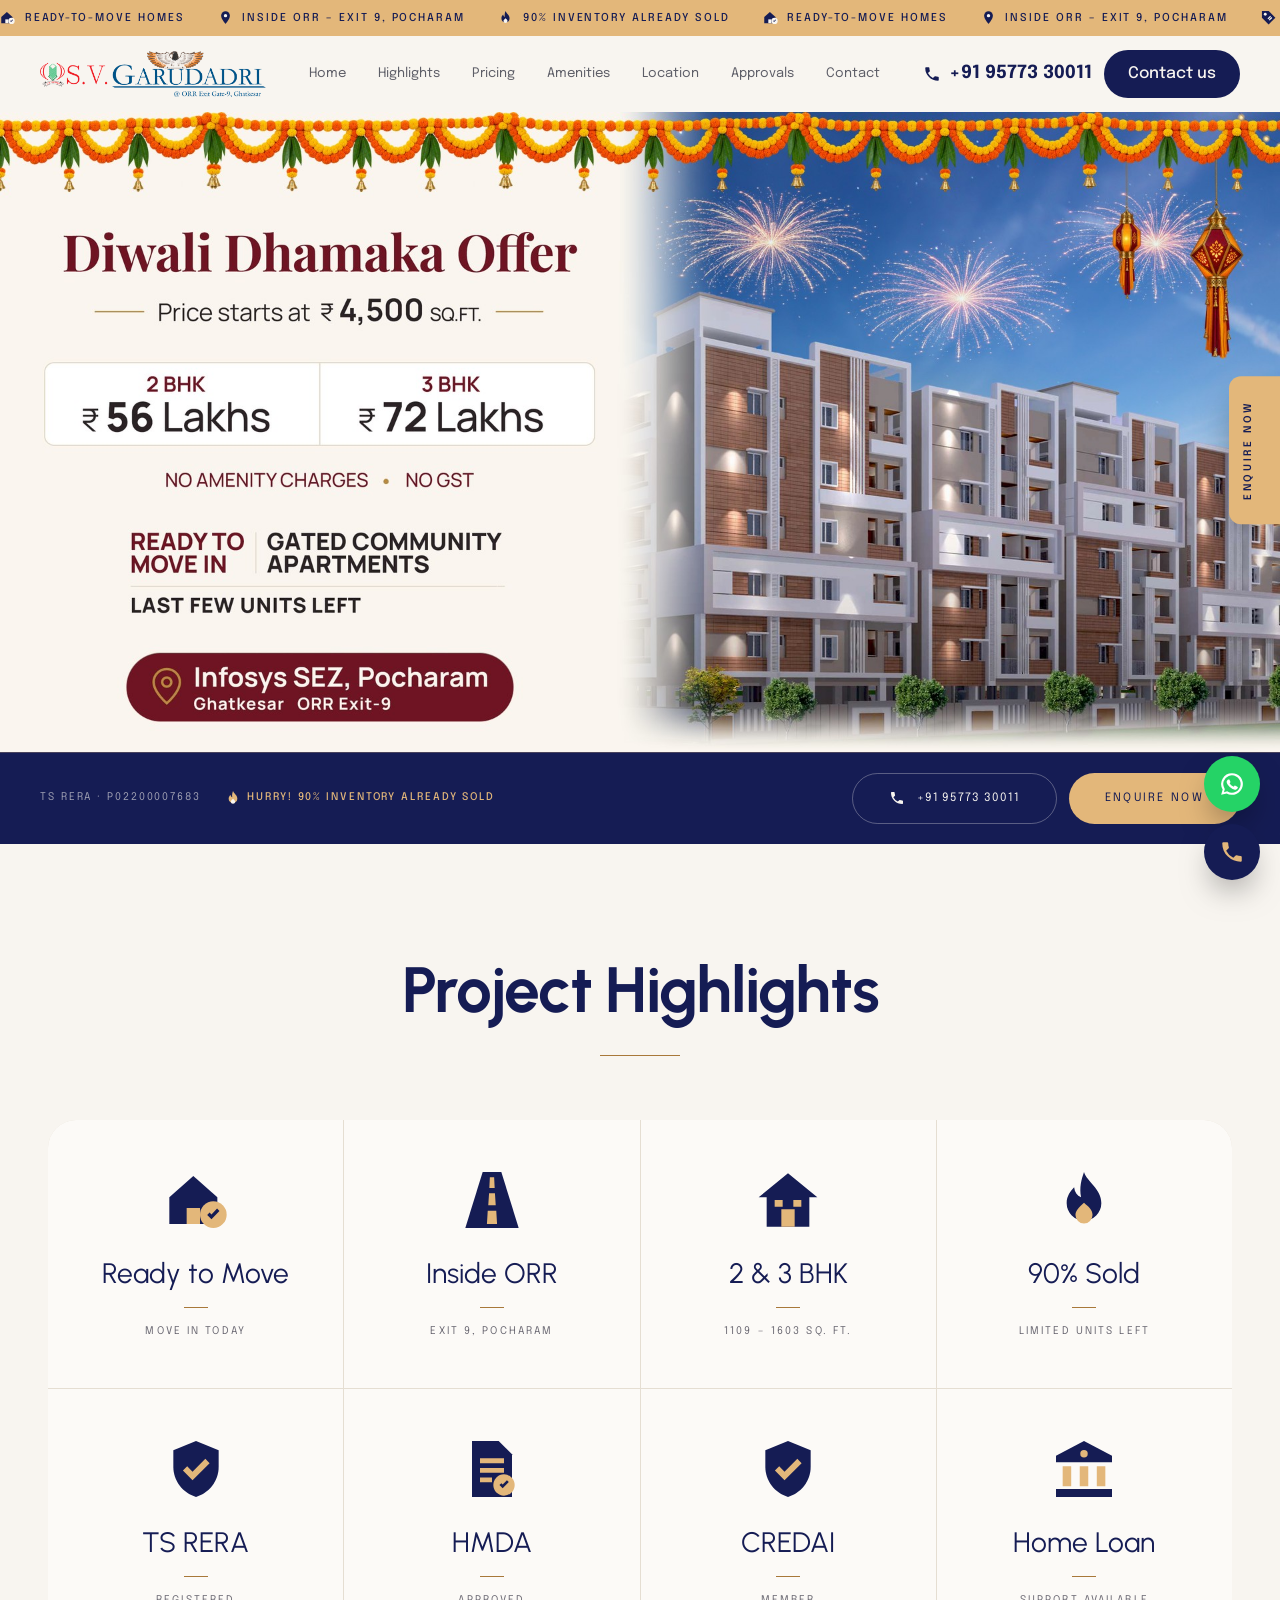
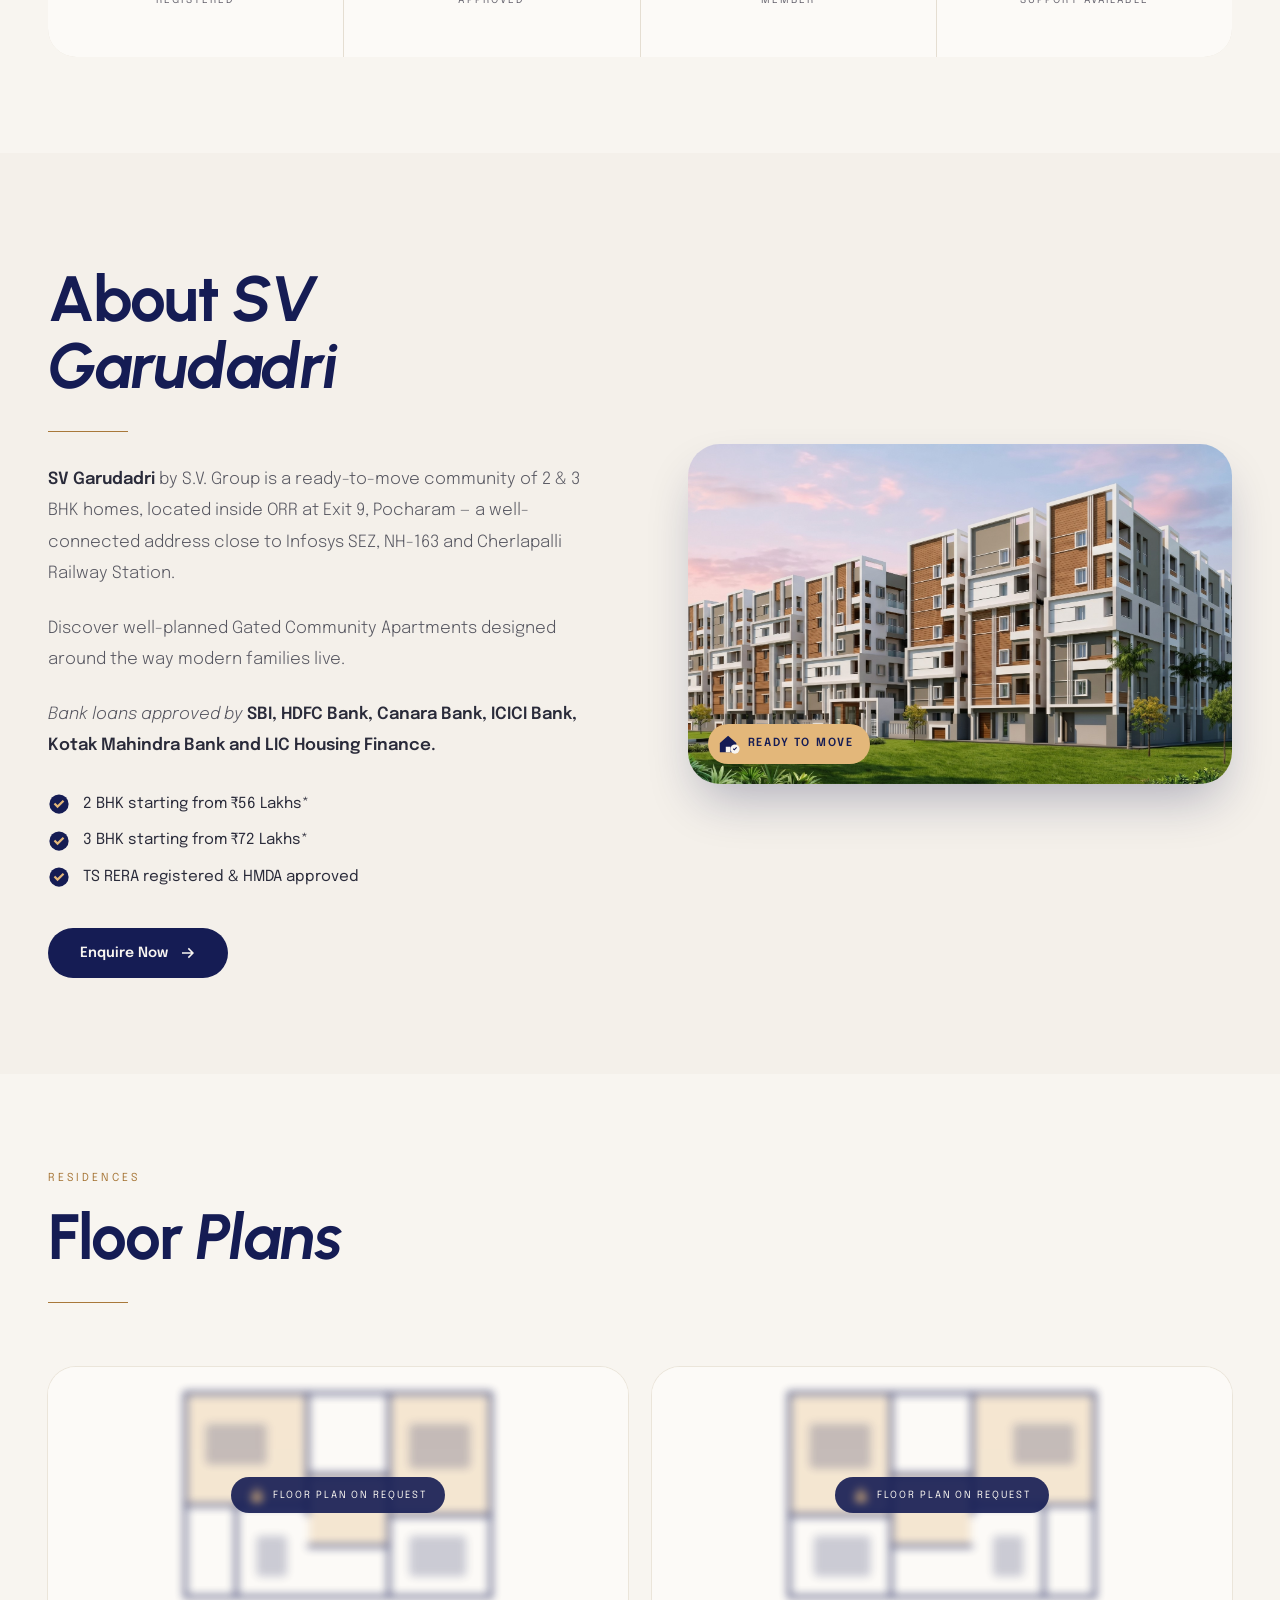
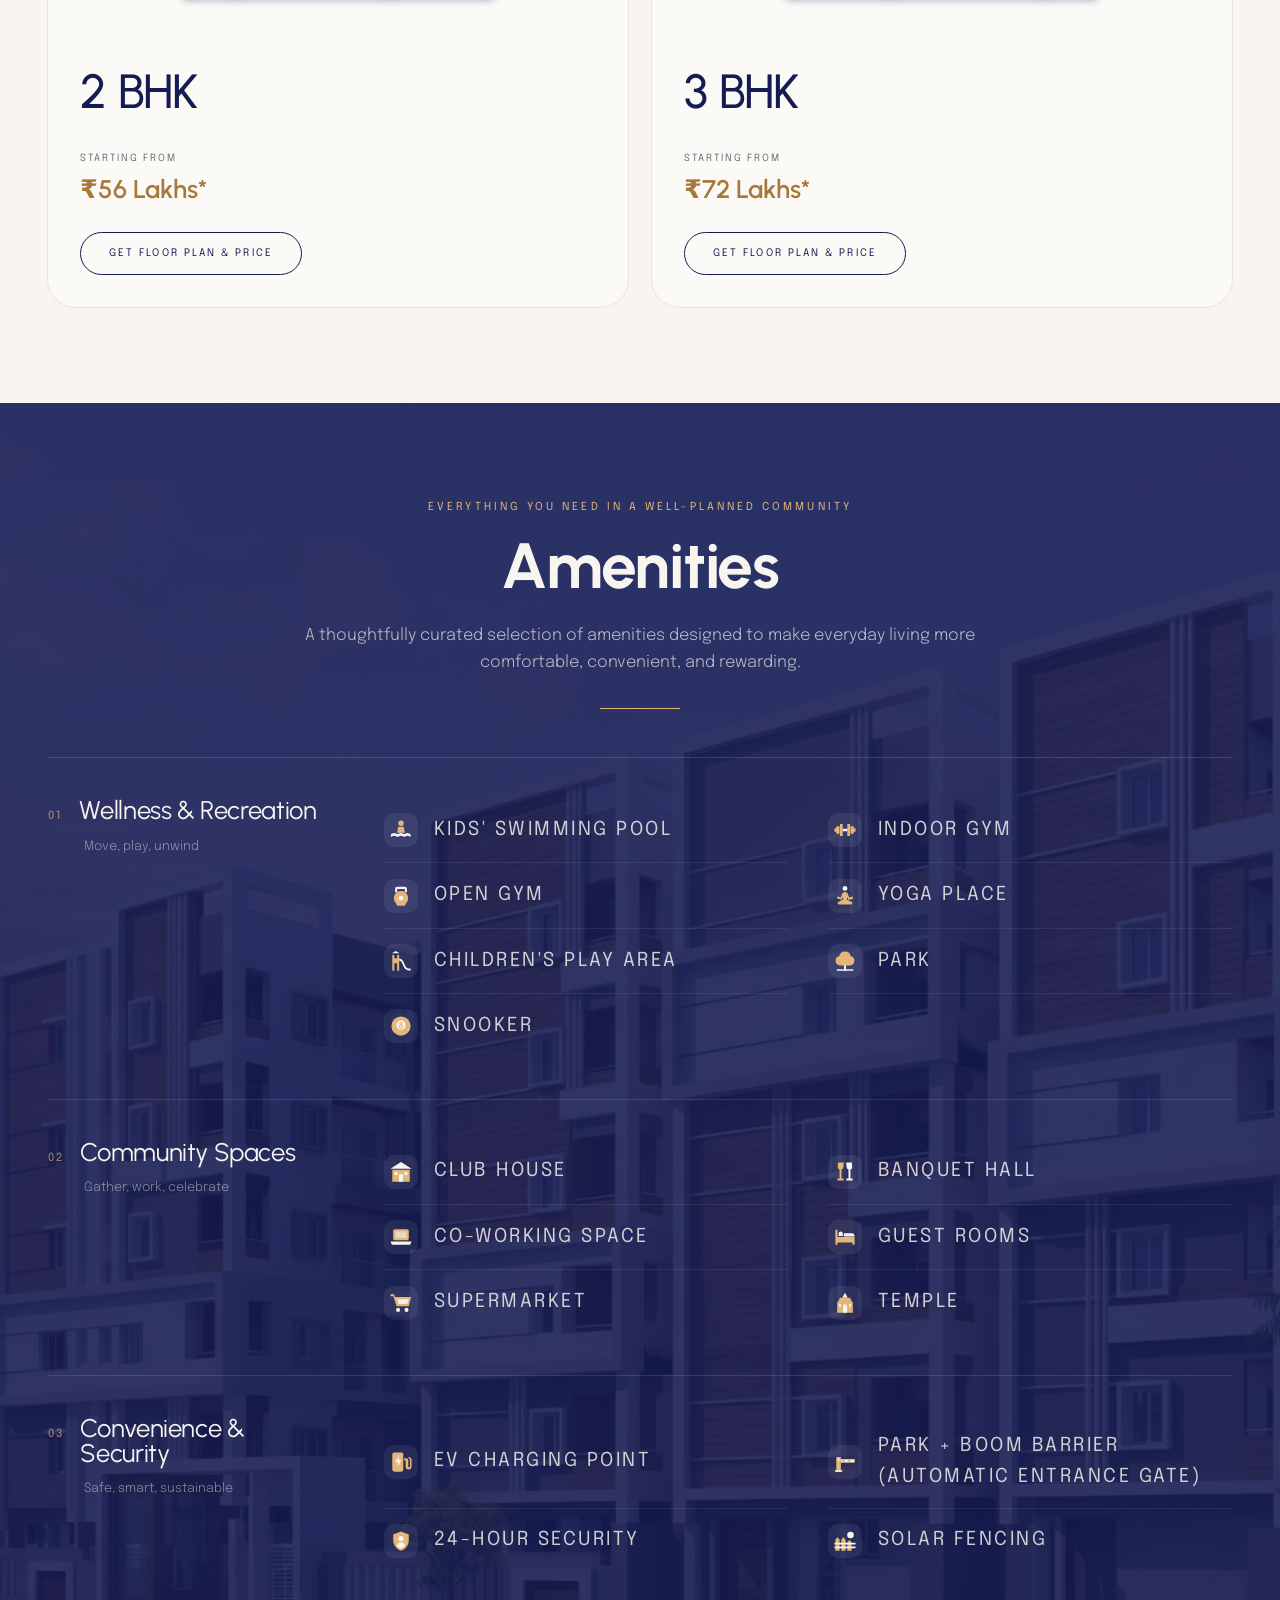
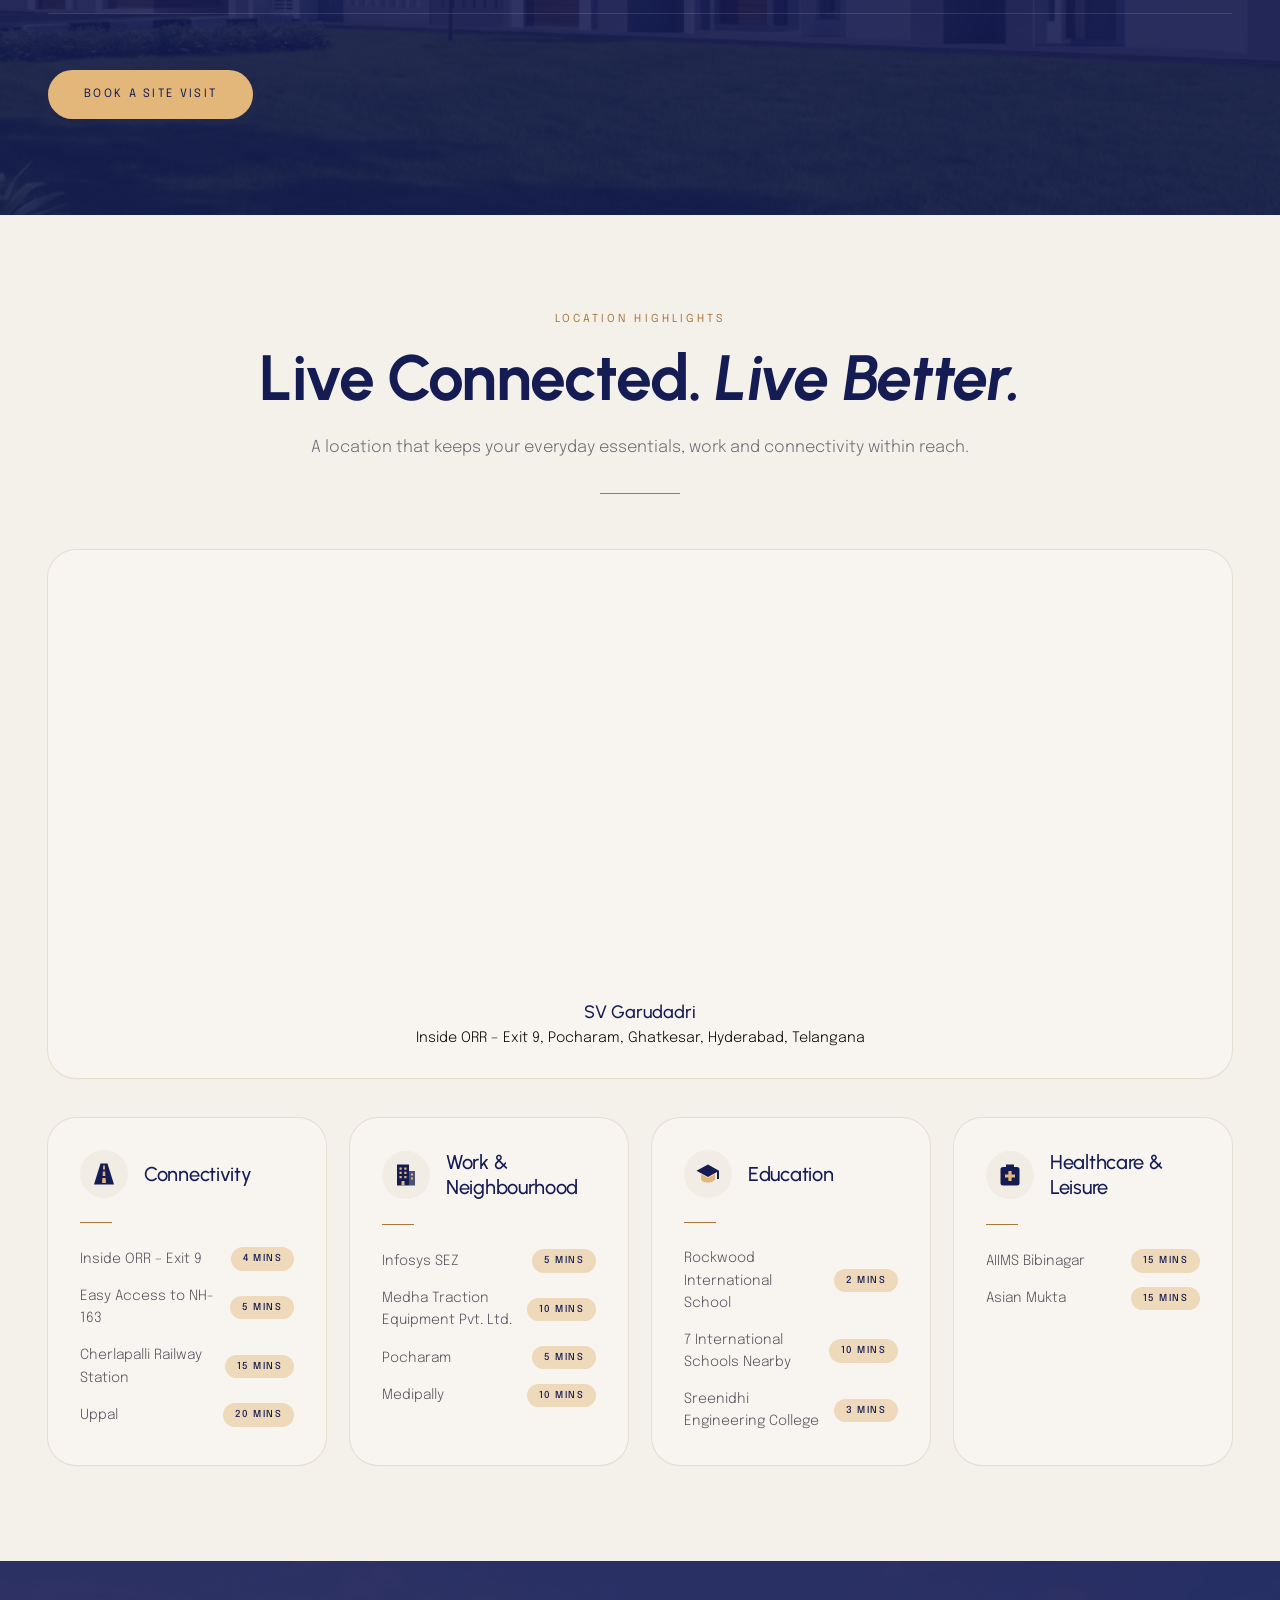
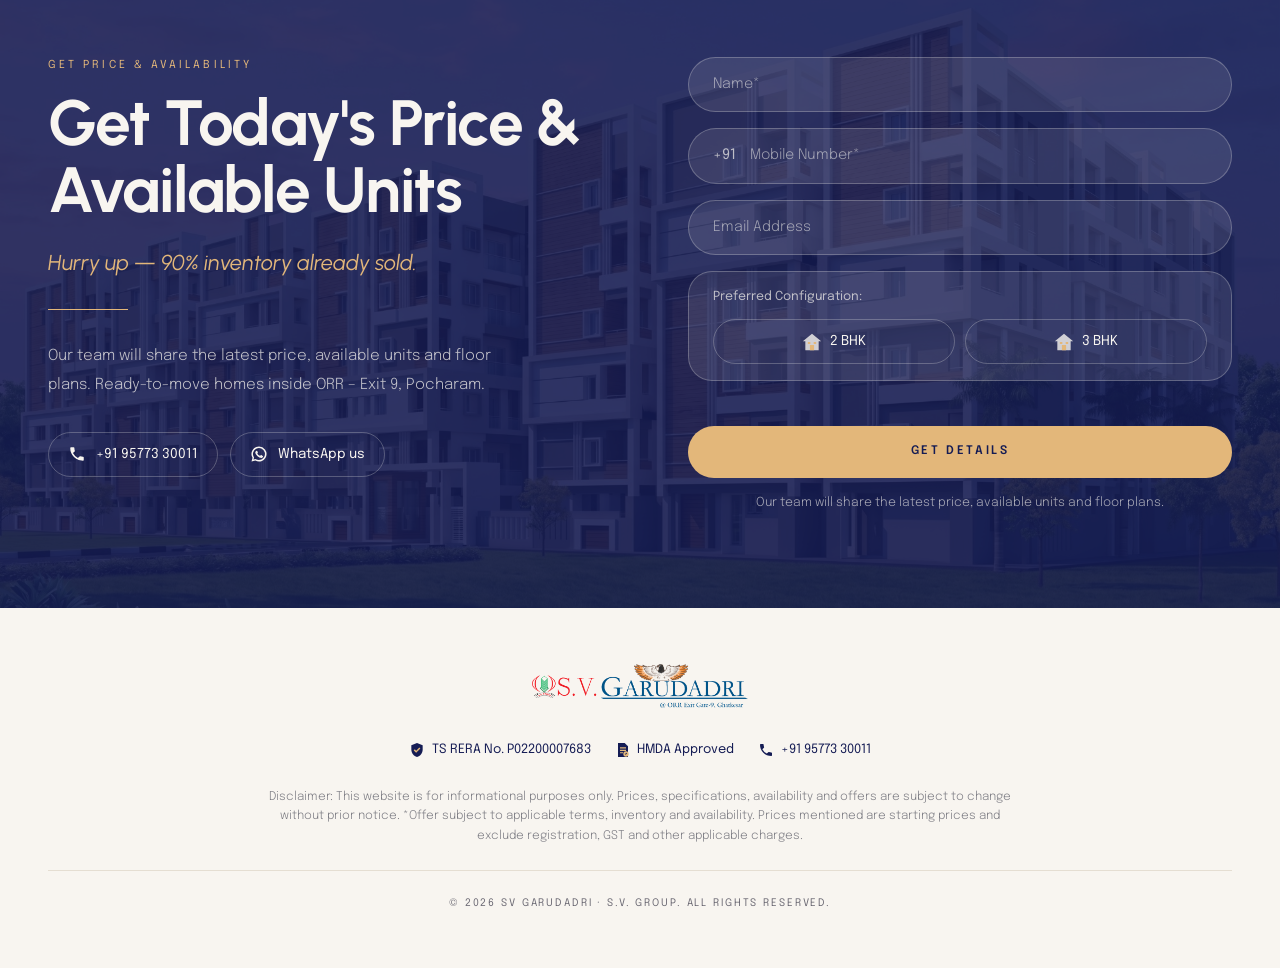
<file: index.html>
<!DOCTYPE html>
<html lang="en">
<head>
  <!-- Google Tag Manager -->
<script>(function(w,d,s,l,i){w[l]=w[l]||[];w[l].push({'gtm.start':
new Date().getTime(),event:'gtm.js'});var f=d.getElementsByTagName(s)[0],
j=d.createElement(s),dl=l!='dataLayer'?'&l='+l:'';j.async=true;j.src=
'https://www.googletagmanager.com/gtm.js?id='+i+dl;f.parentNode.insertBefore(j,f);
})(window,document,'script','dataLayer','GTM-NFK9L43X');</script>
<!-- End Google Tag Manager -->
  <!-- Google tag (gtag.js) -->
<script async src="https://www.googletagmanager.com/gtag/js?id=AW-18516432766"></script>
<script>
  window.dataLayer = window.dataLayer || [];
  function gtag(){dataLayer.push(arguments);}
  gtag('js', new Date());

  gtag('config', 'AW-18516432766');
</script>
  
<meta charset="utf-8">
<meta name="viewport" content="width=device-width, initial-scale=1">
<title>SV Garudadri, Pocharam | Ready-to-Move 2 &amp; 3 BHK Inside ORR Exit 9</title>
<meta name="description" content="SV Garudadri by S.V. Group: ready-to-move 2 &amp; 3 BHK homes inside ORR Exit 9, Pocharam. 2 BHK starting from ₹56 Lakhs*, 3 BHK starting from ₹72 Lakhs*. TS RERA P02200007683.">
<meta property="og:title" content="SV Garudadri | Get Today's Price & Available Units">
<meta property="og:description" content="Ready-to-move 2 &amp; 3 BHK homes inside ORR Exit 9, Pocharam. 2 BHK from ₹56 Lakhs*, 3 BHK from ₹72 Lakhs*.">
<meta property="og:image" content="assets/img/hero-banner-desktop.jpg">
<meta property="og:type" content="website">
<meta property="og:locale" content="en_IN">
<link rel="icon" href="assets/img/logo.png" type="image/png">
<link rel="preload" as="image" href="assets/img/hero-banner-desktop.jpg" media="(min-width: 768px)">
<link rel="preload" as="image" href="assets/img/hero-banner-mobile.jpg" media="(max-width: 767px)">
<link rel="preconnect" href="https://fonts.googleapis.com">
<link rel="preconnect" href="https://fonts.gstatic.com" crossorigin>
<link rel="stylesheet" href="https://fonts.googleapis.com/css2?family=Urbanist:ital,wght@0,300;0,400;0,500;0,600;0,700;1,300;1,400;1,500;1,700&family=Epilogue:ital,wght@0,300;0,400;0,500;0,600;1,400&display=swap">
<link rel="stylesheet" href="assets/css/style.css">
  <!-- Google tag (gtag.js) -->
<script async src="https://www.googletagmanager.com/gtag/js?id=AW-18516432766">
</script>
<script>
  window.dataLayer = window.dataLayer || [];
  function gtag(){dataLayer.push(arguments);}
  gtag('js', new Date());

  gtag('config', 'AW-18516432766');
</script>
</head>
<body>
<!-- Google Tag Manager (noscript) -->
<noscript><iframe src="https://www.googletagmanager.com/ns.html?id=GTM-NFK9L43X"
height="0" width="0" style="display:none;visibility:hidden"></iframe></noscript>
<!-- End Google Tag Manager (noscript) -->
  
<!-- Flat two-tone icon set: main shape = currentColor/fill, detail = var(--ic2) -->
<svg xmlns="http://www.w3.org/2000/svg" style="display:none">
  <symbol id="i-pin" viewBox="0 0 24 24"><path d="M12 2a7 7 0 0 0-7 7c0 5.2 7 13 7 13s7-7.8 7-13a7 7 0 0 0-7-7z"/><circle cx="12" cy="9" r="2.7" fill="var(--ic2)"/></symbol>
  <symbol id="i-ready" viewBox="0 0 24 24"><path d="M2 11 11 3l9 8v10H2z"/><path fill="var(--ic2)" d="M8.5 21v-6h5v6z"/><circle cx="18.5" cy="17.5" r="5" fill="var(--ic2)"/><path d="m16.2 17.6 1.6 1.6 3-3.1-.9-.9-2.1 2.2-.7-.7z"/></symbol>
  <symbol id="i-home" viewBox="0 0 24 24"><path d="M12 2 1 11h3v11h16V11h3z"/><path fill="var(--ic2)" d="M9.5 22v-6.5h5V22zM7 12h3v2.5H7zm7 0h3v2.5h-3z"/></symbol>
  <symbol id="i-rupee" viewBox="0 0 24 24"><circle cx="12" cy="12" r="10.5"/><path fill="var(--ic2)" d="M8 6.5h8v1.7h-2.6c.4.5.7 1 .8 1.6H16v1.7h-1.8a3.8 3.8 0 0 1-3.6 3.1h-.2l4.4 4.3h-2.6L7.8 14.6V13h2.8a2.1 2.1 0 0 0 1.9-1.5H8V9.8h4.5a2.1 2.1 0 0 0-1.9-1.6H8z"/></symbol>
  <symbol id="i-area" viewBox="0 0 24 24"><rect x="2.5" y="2.5" width="19" height="19" rx="2.5"/><path fill="var(--ic2)" d="M5.5 5.5h6v2.2H7.7v3.8H5.5zm13 13h-6v-2.2h3.8v-3.8h2.2z"/></symbol>
  <symbol id="i-shield" viewBox="0 0 24 24"><path d="M12 1.5 3.5 5v6.2c0 5.3 3.6 9.9 8.5 11.3 4.9-1.4 8.5-6 8.5-11.3V5z"/><path fill="var(--ic2)" d="m10.7 16.2-3.6-3.6 1.6-1.6 2 2 4.8-4.8 1.6 1.6z"/></symbol>
  <symbol id="i-doc" viewBox="0 0 24 24"><path d="M4.5 1.5h10l5 5v16h-15z"/><path fill="var(--ic2)" d="M7.5 8h9v1.8h-9zm0 3.6h9v1.8h-9zm0 3.6H12V17H7.5z"/><circle cx="16.5" cy="18" r="4" fill="var(--ic2)"/><path d="m14.8 18 1.2 1.2 2.3-2.3-.7-.7-1.6 1.6-.5-.5z"/></symbol>
  <symbol id="i-bank" viewBox="0 0 24 24"><path d="M12 1.5 1.5 7v2.5h21V7z"/><path fill="var(--ic2)" d="M4 11h3.2v7.5H4zm6.4 0h3.2v7.5h-3.2zm6.4 0H20v7.5h-3.2z"/><path d="M1.5 19.5h21v3h-21z"/><circle cx="12" cy="6.3" r="1.4" fill="var(--ic2)"/></symbol>
  <symbol id="i-loan" viewBox="0 0 24 24"><circle cx="15.5" cy="7" r="5.5" fill="var(--ic2)"/><path d="M14.7 4h2.6v.9h-.8c.2.2.3.4.3.7h.5v.9H17a1.5 1.5 0 0 1-1.3 1.2l1.6 1.6h-1.2l-1.6-1.6v-.7h1a.7.7 0 0 0 .6-.5h-1.4v-.9h1.3a.7.7 0 0 0-.6-.5h-.7z"/><path d="M1 14h4.2l5.4 1.7c1.2.4 1.1 2-.1 2.2H7.8v.8h3.6l6.3-3.6c1.2-.7 2.6.6 1.8 1.8L18 18.5 11.2 22.5H1z"/></symbol>
  <symbol id="i-award" viewBox="0 0 24 24"><path fill="var(--ic2)" d="M7.4 13.5 5.5 22.5l6.5-3.2 6.5 3.2-1.9-9a8.6 8.6 0 0 1-9.2 0z"/><circle cx="12" cy="8.5" r="7.5"/><path fill="var(--ic2)" d="m12 4.2 1.3 2.7 3 .4-2.2 2.1.5 3L12 11l-2.6 1.4.5-3-2.2-2.1 3-.4z"/></symbol>
  <symbol id="i-flame" viewBox="0 0 24 24"><path d="M12 1.5c1 3.6 6.5 6.2 6.5 11.7a6.5 6.5 0 0 1-13 0c0-2.8 1.5-4.6 2.8-6 .2 1.9 1.1 3.2 2.6 3.8C10.2 7.3 11 4.4 12 1.5z"/><path fill="var(--ic2)" d="M12 13c1.6 1.4 3.2 2.6 3.2 4.6a3.2 3.2 0 0 1-6.4 0c0-1.7 1.5-3 3.2-4.6z"/></symbol>
  <symbol id="i-tag" viewBox="0 0 24 24"><path d="M1.5 12.3V1.5h10.8L23 12.2 12.2 23z"/><circle cx="6.8" cy="6.8" r="2.3" fill="var(--ic2)"/><path fill="var(--ic2)" d="m10.4 13.6 4.3-4.3 1.3 1.3-4.3 4.3zm2 2 4.3-4.3 1.3 1.3-4.3 4.3z"/></symbol>
  <symbol id="i-road" viewBox="0 0 24 24"><path d="M8.5 1.5h7L22 22.5H2z"/><path fill="var(--ic2)" d="M11.2 3.5h1.6l.2 4h-2zm-.3 6h2.2l.3 4.5h-2.8zm-.5 6.5h3.2l.3 5h-3.8z"/></symbol>
  <symbol id="i-train" viewBox="0 0 24 24"><rect x="4.5" y="1.5" width="15" height="17" rx="3.5"/><path fill="var(--ic2)" d="M7 4.5h10v5.5H7z"/><circle cx="8.8" cy="14" r="1.5" fill="var(--ic2)"/><circle cx="15.2" cy="14" r="1.5" fill="var(--ic2)"/><path d="m6 22.5 2.4-4.5h2l-2.4 4.5zm12 0L15.6 18h-2l2.4 4.5z"/></symbol>
  <symbol id="i-hospital" viewBox="0 0 24 24"><rect x="2.5" y="4" width="19" height="18.5" rx="2.5"/><path d="M8 1.5h8V5H8z"/><path fill="var(--ic2)" d="M10.4 8h3.2v3.4H17v3.2h-3.4V18h-3.2v-3.4H7v-3.2h3.4z"/></symbol>
  <symbol id="i-school" viewBox="0 0 24 24"><path d="M12 1.5 2 7v2.5h20V7z"/><path d="M3.5 10.5h17v12h-17z"/><path fill="var(--ic2)" d="M10 15.5h4v7h-4zM5.8 12.5h3v3h-3zm9.4 0h3v3h-3z"/><circle cx="12" cy="6.4" r="1.6" fill="var(--ic2)"/></symbol>
  <symbol id="i-grad" viewBox="0 0 24 24"><path fill="var(--ic2)" d="M5 12v5c0 1.9 3.1 3.5 7 3.5s7-1.6 7-3.5v-5l-7 3.8z"/><path d="M12 2.5 .5 8.8 12 15l9-4.9V17h2V8.8z"/></symbol>
  <symbol id="i-office" viewBox="0 0 24 24"><path d="M3 1.5h12v21H3z"/><path d="M15 8h6v14.5h-6z" opacity=".75"/><path fill="var(--ic2)" d="M5.5 4.5h2.2v2.2H5.5zm4.8 0h2.2v2.2h-2.2zm-4.8 4.3h2.2V11H5.5zm4.8 0h2.2V11h-2.2zm-4.8 4.3h2.2v2.2H5.5zm4.8 0h2.2v2.2h-2.2zM7.5 18h3v4.5h-3zm9.5-7.5h2v2h-2zm0 4h2v2h-2z"/></symbol>
  <symbol id="i-factory" viewBox="0 0 24 24"><path d="M1.5 22.5V11l6.5 3.8V11l6.5 3.8V2.5h6v20z"/><path fill="var(--ic2)" d="M4.5 17.5h3v2.2h-3zm5.5 0h3v2.2h-3zm6.5-1.5h2v4h-2zM16 2.5h3v2h-3z"/></symbol>
  <symbol id="i-film" viewBox="0 0 24 24"><rect x="1.5" y="3.5" width="21" height="17" rx="2.5"/><path fill="var(--ic2)" d="m9.5 8 7 4-7 4z"/><path fill="var(--ic2)" d="M3.5 5.5h2v2h-2zm0 5.5h2v2h-2zm0 5.5h2v2h-2zm15-11h2v2h-2zm0 5.5h2v2h-2zm0 5.5h2v2h-2z" opacity=".55"/></symbol>
  <symbol id="i-city" viewBox="0 0 24 24"><path d="M1.5 22.5V9h6V3h9v9h6v10.5z"/><path fill="var(--ic2)" d="M10 5.5h1.7v1.7H10zm2.8 0h1.7v1.7h-1.7zM10 9.2h1.7v1.7H10zm2.8 0h1.7v1.7h-1.7zM3.8 11.5h1.8v1.8H3.8zm0 3.8h1.8v1.8H3.8zm14.4-.8H20v1.8h-1.8zm0 3.6H20v1.8h-1.8zM10 17.5h4v5h-4z"/></symbol>
  <symbol id="i-cart" viewBox="0 0 24 24"><path d="M.5 2.5h4l.7 3H23l-2.6 10H7.2L3.6 4.6H.5z"/><path fill="var(--ic2)" d="M8.2 8h12l-1.3 5H9.4z" opacity=".9"/><circle cx="8.8" cy="19.5" r="2.2" fill="var(--ic2)"/><circle cx="18" cy="19.5" r="2.2" fill="var(--ic2)"/></symbol>
  <symbol id="i-temple" viewBox="0 0 24 24"><path fill="var(--ic2)" d="M12 .8 9 6.2h6z"/><path d="M6.5 6.2h11l2.2 4.8H4.3z"/><path d="M3.5 11h17v11.5h-17z"/><path fill="var(--ic2)" d="M9.8 15.5a2.2 2.2 0 0 1 4.4 0v7H9.8zM5.5 13h2v3h-2zm11 0h2v3h-2z"/></symbol>
  <symbol id="i-pool" viewBox="0 0 24 24"><circle cx="12" cy="4.5" r="3"/><path d="M9 8.5h6l1.3 6.5H7.7z"/><path fill="var(--ic2)" d="M1 16.5c1.6 0 1.6-1.1 3.6-1.1s1.9 1.1 3.6 1.1 1.8-1.1 3.6-1.1 1.8 1.1 3.6 1.1 1.9-1.1 3.6-1.1 2 1.1 3.5 1.1v3c-1.6 0-1.7-1.1-3.5-1.1s-1.9 1.1-3.6 1.1-1.8-1.1-3.6-1.1-1.8 1.1-3.6 1.1-1.9-1.1-3.6-1.1S2.6 19.5 1 19.5z"/></symbol>
  <symbol id="i-gym" viewBox="0 0 24 24"><path d="M.5 10h2V8h3.5v8H2.5v-2h-2zm23 0h-2V8H18v8h3.5v-2h2z"/><path d="M6.5 5.5h3v13h-3zm8 0h3v13h-3z"/><path fill="var(--ic2)" d="M9.5 10.6h5v2.8h-5z"/></symbol>
  <symbol id="i-kettle" viewBox="0 0 24 24"><path fill="var(--ic2)" d="M8 2h8a2.5 2.5 0 0 1 2.5 2.5V8h-2.3V4.3H7.8V8H5.5V4.5A2.5 2.5 0 0 1 8 2z"/><path d="M12 6.5a7.8 7.8 0 0 0-5.7 13.1L7.9 22.5h8.2l1.6-2.9A7.8 7.8 0 0 0 12 6.5z"/><circle cx="12" cy="14.3" r="2.6" fill="var(--ic2)"/></symbol>
  <symbol id="i-yoga" viewBox="0 0 24 24"><circle cx="12" cy="3.8" r="2.6" fill="var(--ic2)"/><path d="M12 7.5c-1.6 0-2.7.9-3.2 2.2l-1.4 3.8-3.6-1.2-.7 2.2 5 1.7 1.8-3v2.6L4.6 18.6c-1.1.6-.7 2.6.8 2.6h13.2c1.5 0 1.9-2 .8-2.6L14.1 16v-2.6l1.8 3 5-1.7-.7-2.2-3.6 1.2-1.4-3.8c-.5-1.3-1.6-2.2-3.2-2.2z"/></symbol>
  <symbol id="i-play" viewBox="0 0 24 24"><path d="M2.5 22.5v-17h2.2V9h3.1V5.5H10v17H7.8v-8H4.7v8z"/><path fill="var(--ic2)" d="M10 9.5c3.3 0 4.4 2.2 6 6.4 1.4 3.7 2.8 4.4 6.5 4.4v2.2c-4.8 0-6.7-1.6-8.5-6.3-1.4-3.7-2.1-4.5-4-4.5z"/><path fill="var(--ic2)" d="M2 3.5 6.3 1l4.2 2.5z"/></symbol>
  <symbol id="i-tree" viewBox="0 0 24 24"><path fill="var(--ic2)" d="M10.9 13.5h2.2v9h-2.2z"/><path d="M12 1.5a6.3 6.3 0 0 0-6.2 5.4A5 5 0 0 0 7 16.8h10a5 5 0 0 0 1.2-9.9A6.3 6.3 0 0 0 12 1.5z"/><path fill="var(--ic2)" d="M3 21h18v1.5H3z"/></symbol>
  <symbol id="i-snooker" viewBox="0 0 24 24"><circle cx="12" cy="12" r="10.5"/><circle cx="12" cy="11" r="5" fill="var(--ic2)"/><path d="M12 7.6a1.9 1.9 0 0 0-1.3 3.3 2.2 2.2 0 1 0 2.6 0A1.9 1.9 0 0 0 12 7.6zm0 1.1a.8.8 0 1 1 0 1.6.8.8 0 0 1 0-1.6zm0 2.8a1.1 1.1 0 1 1 0 2.2 1.1 1.1 0 0 1 0-2.2z"/></symbol>
  <symbol id="i-club" viewBox="0 0 24 24"><path fill="var(--ic2)" d="M12 1 .5 8.5h23z"/><path d="M2.5 9.5h19v13h-19z"/><path fill="var(--ic2)" d="M5 12h3.2v3.2H5zm10.8 0H19v3.2h-3.2zM9.8 14.5h4.4v8H9.8z"/></symbol>
  <symbol id="i-banquet" viewBox="0 0 24 24"><path d="M4.5 1.5h6.2l-.5 5.4a2.6 2.6 0 0 1-2 2.4V19h2.4v2.2H3.7V19h2.4V9.3a2.6 2.6 0 0 1-2-2.4z"/><path fill="var(--ic2)" d="M13.3 1.5h6.2l.4 5.4a2.6 2.6 0 0 1-2 2.4V19h2.4v2.2h-6.9V19h2.4V9.3a2.6 2.6 0 0 1-2-2.4z"/></symbol>
  <symbol id="i-laptop" viewBox="0 0 24 24"><rect x="3.5" y="3.5" width="17" height="12" rx="1.8"/><path fill="var(--ic2)" d="M6 6h12v7H6z" opacity=".55"/><path fill="var(--ic2)" d="M.5 17h23l-1.6 3.5H2.1z"/></symbol>
  <symbol id="i-bed" viewBox="0 0 24 24"><path d="M1.5 4h2.3v8h18.7v8.5h-2.3V18H3.8v2.5H1.5z"/><path fill="var(--ic2)" d="M5 8.4a2.3 2.3 0 0 1 4.6 0V11H5zm5.7-.4h8.4a3.4 3.4 0 0 1 3.4 3.4H10.7z"/></symbol>
  <symbol id="i-ev" viewBox="0 0 24 24"><rect x="2.5" y="1.5" width="12" height="21" rx="2.2"/><path fill="var(--ic2)" d="M9.8 4.5 5.8 12.3h3.3l-1 5.2 4.3-8H9.2z"/><path d="M15.5 8h2.2A2.3 2.3 0 0 1 20 10.3V17a.9.9 0 0 0 1.8 0V9.3l-2-2 1.1-1.1 2.6 2.6V17a3.2 3.2 0 0 1-6.4 0v-6.7h-1.6z"/></symbol>
  <symbol id="i-gate" viewBox="0 0 24 24"><path d="M2.5 6.5h5v16h-5z"/><path fill="var(--ic2)" d="M7.5 9h15v3.6h-15z"/><path d="M10 9h3l-2 3.6H8zm6 0h3l-2 3.6h-3z"/><circle cx="5" cy="9.5" r="1.2" fill="var(--ic2)"/><path fill="var(--ic2)" d="M1 21h8v1.5H1z"/></symbol>
  <symbol id="i-guard" viewBox="0 0 24 24"><path d="M12 1.5 3.5 5v6.2c0 5.3 3.6 9.9 8.5 11.3 4.9-1.4 8.5-6 8.5-11.3V5z"/><circle cx="12" cy="9.3" r="2.8" fill="var(--ic2)"/><path fill="var(--ic2)" d="M7.4 16.8c.9-2.3 2.6-3.4 4.6-3.4s3.7 1.1 4.6 3.4a9.4 9.4 0 0 1-4.6 3.6 9.4 9.4 0 0 1-4.6-3.6z"/></symbol>
  <symbol id="i-solar" viewBox="0 0 24 24"><circle cx="18" cy="5.5" r="3.6" fill="var(--ic2)"/><path d="M1.5 10.5 3.8 8l2.3 2.5v12H1.5zm6.5 0L10.3 8l2.3 2.5v12H8zm6.5 2.8 2.3-2.5 2.3 2.5v9.2h-4.6z"/><path fill="var(--ic2)" d="M.5 14h23v1.8H.5zm0 4h23v1.8H.5z"/></symbol>
  <symbol id="i-phone" viewBox="0 0 24 24"><path d="M6.6 10.8a15.1 15.1 0 0 0 6.6 6.6l2.2-2.2a1 1 0 0 1 1-.2c1.1.4 2.3.6 3.6.6a1 1 0 0 1 1 1V20a1 1 0 0 1-1 1A17 17 0 0 1 3 4a1 1 0 0 1 1-1h3.5a1 1 0 0 1 1 1c0 1.3.2 2.5.6 3.6a1 1 0 0 1-.2 1z"/></symbol>
  <symbol id="i-wa" viewBox="0 0 24 24"><path d="M12 2a10 10 0 0 0-8.6 15.1L2 22l5.1-1.3A10 10 0 1 0 12 2zm0 18a8 8 0 0 1-4.1-1.1l-.3-.2-3 .8.8-2.9-.2-.3A8 8 0 1 1 12 20zm4.4-5.8c-.2-.1-1.4-.7-1.6-.8s-.4-.1-.5.1-.6.8-.7.9-.3.2-.5 0a6.6 6.6 0 0 1-3.2-2.8c-.2-.4.2-.4.6-1.2.1-.2 0-.3 0-.5s-.5-1.3-.7-1.7-.4-.4-.5-.4h-.5a1 1 0 0 0-.7.3A2.9 2.9 0 0 0 7 10a5 5 0 0 0 1.1 2.7 11.4 11.4 0 0 0 4.4 3.9c1.6.6 2.2.7 3 .6a2.6 2.6 0 0 0 1.7-1.2 2.1 2.1 0 0 0 .1-1.2c0-.1-.2-.2-.4-.3z"/></symbol>
  <symbol id="i-check" viewBox="0 0 24 24"><circle cx="12" cy="12" r="10.5"/><path fill="var(--ic2)" d="m10.4 16.6-4.2-4.2 1.7-1.7 2.5 2.5 5.7-5.7 1.7 1.7z"/></symbol>
  <symbol id="i-arrow" viewBox="0 0 24 24"><path d="M13.3 4.3 21 12l-7.7 7.7-1.6-1.6 5-5H3v-2.2h13.7l-5-5z"/></symbol>
  <symbol id="i-close" viewBox="0 0 24 24"><path d="m5.2 3.6 6.8 6.8 6.8-6.8 1.6 1.6-6.8 6.8 6.8 6.8-1.6 1.6-6.8-6.8-6.8 6.8-1.6-1.6 6.8-6.8-6.8-6.8z"/></symbol>
  <symbol id="i-lock" viewBox="0 0 24 24"><path d="M7 10V7a5 5 0 0 1 10 0v3h-2.2V7a2.8 2.8 0 0 0-5.6 0v3z"/><rect x="4" y="10" width="16" height="12.5" rx="2.5"/></symbol>
  <symbol id="i-plan" viewBox="0 0 320 220">
    <g fill="none" stroke="#151c54" stroke-width="3">
      <rect x="10" y="10" width="300" height="200"/>
      <path d="M130 10v120M10 120h120M130 90h80M210 10v200M210 130h100M130 160h80M60 120v90"/>
    </g>
    <g fill="#e3b77a" opacity=".35"><rect x="12" y="12" width="116" height="106"/><rect x="212" y="12" width="96" height="116"/><rect x="132" y="92" width="76" height="66"/></g>
    <g fill="#151c54" opacity=".25"><rect x="30" y="40" width="60" height="40" rx="4"/><rect x="230" y="40" width="60" height="44" rx="4"/><rect x="230" y="150" width="56" height="40" rx="4"/><rect x="80" y="150" width="30" height="40" rx="4"/></g>
  </symbol>
</svg>

<!-- Announcement bar: location + ready-to-move highlight -->
<div class="topbar" aria-label="Highlights">
  <div class="topbar__track">
    <span><svg class="icon"><use href="#i-ready"/></svg>Ready-to-Move Homes</span>
    <span><svg class="icon"><use href="#i-pin"/></svg>Inside ORR – Exit 9, Pocharam</span>
    <span><svg class="icon"><use href="#i-flame"/></svg>90% Inventory Already Sold</span>
    <span aria-hidden="true"><svg class="icon"><use href="#i-ready"/></svg>Ready-to-Move Homes</span>
    <span aria-hidden="true"><svg class="icon"><use href="#i-pin"/></svg>Inside ORR – Exit 9, Pocharam</span>
    <span aria-hidden="true"><svg class="icon"><use href="#i-tag"/></svg>Get Today's Price & Available Units</span>
    <span aria-hidden="true"><svg class="icon"><use href="#i-flame"/></svg>90% Inventory Already Sold</span>
  </div>
</div>

<header class="header" id="top">
  <div class="header__inner">
    <a href="#home" class="header__logo"><img src="assets/img/logo.png" alt="S.V. Garudadri — @ ORR Exit Gate-9, Ghatkesar" width="815" height="166"></a>
    <nav class="nav" aria-label="Primary">
      <a href="#home">Home</a>
      <a href="#highlights">Highlights</a>
      <a href="#pricing">Pricing</a>
      <a href="#amenities">Amenities</a>
      <a href="#location">Location</a>
      <a href="#approvals">Approvals</a>
      <a href="#enquire">Contact</a>
    </nav>
    <div class="header__actions">
      <a class="header__call" href="tel:+919577330011" data-phone-link><svg class="icon"><use href="#i-phone"/></svg><span data-phone-text>+91 95773 30011</span></a>
      <button type="button" class="header__cta" data-open-modal data-source="Header - Contact Us">Contact us</button>
      <button type="button" class="menu-btn" aria-label="Toggle menu" aria-expanded="false"><span></span><span></span></button>
    </div>
  </div>
  <nav class="mobile-nav" aria-label="Mobile">
    <a href="#home">Home</a>
    <a href="#highlights">Highlights</a>
    <a href="#pricing">Pricing</a>
    <a href="#amenities">Amenities</a>
    <a href="#location">Location</a>
    <a href="#approvals">Approvals</a>
    <a href="#enquire">Contact</a>
    <button type="button" class="btn btn--primary" data-open-modal data-source="Mobile Menu - Enquire">Enquire Now</button>
  </nav>
</header>

<main>
<!-- ============ HERO ============ -->
<section id="home" class="hero">
  <!-- Banner images carry the hero text; the h1 keeps it readable for search engines and screen readers -->
  <h1 class="sr-only">A Well-Connected Address Inside ORR – Exit 9, Pocharam · SV Garudadri by S.V. Group · Ready to Move Gated Community Apartments · 2 BHK starting from ₹56 Lakhs* (1109–1240 Sq. Ft.) · 3 BHK starting from ₹72 Lakhs* (1479–1603 Sq. Ft.)</h1>
  <button type="button" class="hero__banner" data-open-modal data-source="Hero Banner" aria-label="Enquire about SV Garudadri">
    <picture>
      <source media="(max-width: 767px)" srcset="assets/img/hero-banner-mobile.jpg" width="1080" height="1350">
      <img src="assets/img/hero-banner-desktop.jpg" width="1920" height="960" alt="SV Garudadri — Ready to move gated community apartments inside ORR Exit 9, Pocharam. 2 BHK from ₹56 Lakhs*, 3 BHK from ₹72 Lakhs*" fetchpriority="high">
    </picture>
  </button>

  <div class="hero__cta">
    <div class="hero__cta-inner">
      <p><span>TS RERA · P02200007683</span><b><svg class="icon"><use href="#i-flame"/></svg>Hurry! 90% inventory already sold</b></p>
      <div class="hero__cta-actions">
        <a class="btn btn--ghost-light" href="tel:+919577330011" data-phone-link><svg class="icon"><use href="#i-phone"/></svg><span data-phone-text>+91 95773 30011</span></a>
        <button type="button" class="btn btn--accent" data-open-modal data-source="Hero - Enquire Now">Enquire Now</button>
      </div>
    </div>
  </div>
</section>

<!-- ============ HIGHLIGHTS ============ -->
<section id="highlights" class="section">
  <div class="container">
    <div class="heading reveal">
      <h2>Project Highlights</h2>
      <span class="rule"></span>
    </div>
    <div class="hl-grid">
      <div class="reveal"><div class="hl"><svg class="icon"><use href="#i-ready"/></svg><p class="hl__v">Ready to Move</p><span class="hl__bar"></span><p class="hl__l">Move in today</p></div></div>
      <div class="reveal" style="transition-delay:70ms"><div class="hl"><svg class="icon"><use href="#i-road"/></svg><p class="hl__v">Inside ORR</p><span class="hl__bar"></span><p class="hl__l">Exit 9, Pocharam</p></div></div>
      <div class="reveal" style="transition-delay:140ms"><div class="hl"><svg class="icon"><use href="#i-home"/></svg><p class="hl__v">2 &amp; 3 BHK</p><span class="hl__bar"></span><p class="hl__l">1109 – 1603 Sq. Ft.</p></div></div>
      <div class="reveal" style="transition-delay:210ms"><div class="hl"><svg class="icon"><use href="#i-flame"/></svg><p class="hl__v">90% Sold</p><span class="hl__bar"></span><p class="hl__l">Limited units left</p></div></div>
      <div class="reveal"><div class="hl"><svg class="icon"><use href="#i-shield"/></svg><p class="hl__v">TS RERA</p><span class="hl__bar"></span><p class="hl__l">Registered</p></div></div>
      <div class="reveal" style="transition-delay:70ms"><div class="hl"><svg class="icon"><use href="#i-doc"/></svg><p class="hl__v">HMDA</p><span class="hl__bar"></span><p class="hl__l">Approved</p></div></div>
      <div class="reveal" style="transition-delay:140ms"><div class="hl"><svg class="icon"><use href="#i-shield"/></svg><p class="hl__v">CREDAI</p><span class="hl__bar"></span><p class="hl__l">Member</p></div></div>
      <div class="reveal" style="transition-delay:210ms"><div class="hl"><svg class="icon"><use href="#i-bank"/></svg><p class="hl__v">Home Loan</p><span class="hl__bar"></span><p class="hl__l">Support Available</p></div></div>
    </div>
  </div>
</section>

<!-- ============ ABOUT ============ -->
<section id="about" class="section section--muted">
  <div class="container about">
    <div class="reveal">
      <div class="heading heading--left">
        <h2>About <em>SV Garudadri</em></h2>
        <span class="rule"></span>
      </div>
      <div class="about__copy">
        <p><strong>SV Garudadri</strong> by S.V. Group is a ready-to-move community of 2 &amp; 3 BHK homes, located inside ORR at Exit 9, Pocharam — a well-connected address close to Infosys SEZ, NH-163 and Cherlapalli Railway Station.</p>
        <p>Discover well-planned Gated Community Apartments designed around the way modern families live.</p>
        <p><em>Bank loans approved by</em> <strong>SBI, HDFC Bank, Canara Bank, ICICI Bank, Kotak Mahindra Bank and LIC Housing Finance.</strong></p>

      </div>
      <ul class="about__ticks">
        <li><svg class="icon"><use href="#i-check"/></svg>2 BHK starting from ₹56 Lakhs*</li>
        <li><svg class="icon"><use href="#i-check"/></svg>3 BHK starting from ₹72 Lakhs*</li>
        <li><svg class="icon"><use href="#i-check"/></svg>TS RERA registered &amp; HMDA approved</li>
      </ul>
      <button type="button" class="btn btn--primary btn--solid-sm" data-open-modal data-source="About - Enquire Now">Enquire Now <svg class="icon"><use href="#i-arrow"/></svg></button>
    </div>
    <div class="reveal" style="transition-delay:180ms">
      <div class="about__img">
        <img src="assets/img/hero.jpg" alt="SV Garudadri elevation" loading="lazy" width="2000" height="1125">
        <span class="about__tag"><svg class="icon"><use href="#i-ready"/></svg>Ready to Move</span>
      </div>
    </div>
  </div>
</section>

<!-- ============ PRICING / CONFIGURATIONS ============ -->
<section id="pricing" class="section">
  <div class="container">
    <div class="heading heading--left reveal">
      <p class="eyebrow">Residences</p>
      <h2>Floor <em>Plans</em></h2>
      <span class="rule"></span>
    </div>
    <div class="plans">
      <div class="reveal">
        <article class="plan">
          <div class="plan__art"><svg viewBox="0 0 320 220" aria-hidden="true"><use href="#i-plan"/></svg><div class="plan__lock"><span><svg class="icon"><use href="#i-lock"/></svg>Floor plan on request</span></div></div>
          <div class="plan__body">
            <h3>2 BHK</h3>
            <!-- hidden for now: <p class="plan__size">1109 Sq. Ft. – 1240 Sq. Ft.</p> -->
            <p class="plan__price"><small>Starting from</small><b>₹56 Lakhs*</b></p>
            <button type="button" class="btn btn--outline" data-open-modal data-source="Pricing - 2 BHK Floor Plan" data-config="2 BHK">Get Floor Plan &amp; Price</button>
          </div>
        </article>
      </div>
      <div class="reveal" style="transition-delay:100ms">
        <article class="plan">
          <div class="plan__art"><svg viewBox="0 0 320 220" aria-hidden="true" style="transform:scaleX(-1)"><use href="#i-plan"/></svg><div class="plan__lock"><span><svg class="icon"><use href="#i-lock"/></svg>Floor plan on request</span></div></div>
          <div class="plan__body">
            <h3>3 BHK</h3>
            <!-- hidden for now: <p class="plan__size">1479 Sq. Ft. – 1603 Sq. Ft.</p> -->
            <p class="plan__price"><small>Starting from</small><b>₹72 Lakhs*</b></p>
            <button type="button" class="btn btn--outline" data-open-modal data-source="Pricing - 3 BHK Floor Plan" data-config="3 BHK">Get Floor Plan &amp; Price</button>
          </div>
        </article>
      </div>
    </div>
  </div>
</section>


<!-- ============ AMENITIES ============ -->
<section id="amenities" class="section amen">
  <img class="amen__bg" src="assets/img/hero.jpg" alt="" aria-hidden="true" loading="lazy">
  <div class="container">
    <div class="amen__head reveal">
      <div class="heading heading--light">
        <p class="eyebrow eyebrow--accent">Everything You Need in a Well-Planned Community</p>
        <h2>Amenities</h2>
        <p>A thoughtfully curated selection of amenities designed to make everyday living more comfortable, convenient, and rewarding.</p>
        <span class="rule"></span>
      </div>
    </div>

    <div class="reveal">
      <div class="amen__group">
        <div>
          <div class="amen__title"><span>01</span><h3>Wellness &amp; Recreation</h3></div>
          <p class="amen__sub">Move, play, unwind</p>
        </div>
        <ul class="amen__list">
          <li><svg class="icon"><use href="#i-pool"/></svg><span>Kids' Swimming Pool</span></li>
          <li><svg class="icon"><use href="#i-gym"/></svg><span>Indoor Gym</span></li>
          <li><svg class="icon"><use href="#i-kettle"/></svg><span>Open Gym</span></li>
          <li><svg class="icon"><use href="#i-yoga"/></svg><span>Yoga Place</span></li>
          <li><svg class="icon"><use href="#i-play"/></svg><span>Children's Play Area</span></li>
          <li><svg class="icon"><use href="#i-tree"/></svg><span>Park</span></li>
          <li><svg class="icon"><use href="#i-snooker"/></svg><span>Snooker</span></li>
        </ul>
      </div>
    </div>

    <div class="reveal" style="transition-delay:80ms">
      <div class="amen__group">
        <div>
          <div class="amen__title"><span>02</span><h3>Community Spaces</h3></div>
          <p class="amen__sub">Gather, work, celebrate</p>
        </div>
        <ul class="amen__list">
          <li><svg class="icon"><use href="#i-club"/></svg><span>Club House</span></li>
          <li><svg class="icon"><use href="#i-banquet"/></svg><span>Banquet Hall</span></li>
          <li><svg class="icon"><use href="#i-laptop"/></svg><span>Co-working Space</span></li>
          <li><svg class="icon"><use href="#i-bed"/></svg><span>Guest Rooms</span></li>
          <li><svg class="icon"><use href="#i-cart"/></svg><span>Supermarket</span></li>
          <li><svg class="icon"><use href="#i-temple"/></svg><span>Temple</span></li>
        </ul>
      </div>
    </div>

    <div class="reveal" style="transition-delay:160ms">
      <div class="amen__group">
        <div>
          <div class="amen__title"><span>03</span><h3>Convenience &amp; Security</h3></div>
          <p class="amen__sub">Safe, smart, sustainable</p>
        </div>
        <ul class="amen__list">
          <li><svg class="icon"><use href="#i-ev"/></svg><span>EV Charging Point</span></li>
          <li><svg class="icon"><use href="#i-gate"/></svg><span>Park + Boom Barrier (Automatic Entrance Gate)</span></li>
          <li><svg class="icon"><use href="#i-guard"/></svg><span>24-Hour Security</span></li>
          <li><svg class="icon"><use href="#i-solar"/></svg><span>Solar Fencing</span></li>
        </ul>
      </div>
    </div>

    <div class="reveal">
      <button type="button" class="btn btn--accent" data-open-modal data-source="Amenities - Book Site Visit">Book a Site Visit</button>
    </div>
  </div>
</section>

<!-- ============ LOCATION ============ -->
<section id="location" class="section section--muted">
  <div class="container">
    <div class="heading reveal">
      <p class="eyebrow">Location Highlights</p>
      <h2>Live Connected. <em>Live Better.</em></h2>
      <p>A location that keeps your everyday essentials, work and connectivity within reach.</p>
      <span class="rule"></span>
    </div>

    <div class="map reveal">
      <iframe title="SV Garudadri location map" src="https://www.google.com/maps/embed?pb=!1m18!1m12!1m3!1d487267.5322621615!2d78.08792266252827!3d17.42245773907906!2m3!1f0!2f0!3f0!3m2!1i1024!2i768!4f13.1!3m3!1m2!1s0x3bcb77286bd7d8bb%3A0xfee69fc53dd728b9!2sSV%20GARUDADRI%20Apartment!5e0!3m2!1sen!2sin!4v1791451711917!5m2!1sen!2sin" loading="lazy" referrerpolicy="no-referrer-when-downgrade"></iframe>
      <address><b>SV Garudadri</b>Inside ORR – Exit 9, Pocharam, Ghatkesar, Hyderabad, Telangana</address>
    </div>

    <!-- Travel times are approximate drive times; confirm with the sales team before going live -->
    <div class="loc-grid">
      <div class="reveal">
        <article class="loc">
          <div class="loc__head"><span class="loc__ic"><svg class="icon"><use href="#i-road"/></svg></span><h3>Connectivity</h3></div>
          <span class="loc__bar"></span>
          <ul>
            <li><span>Inside ORR – Exit 9</span><span class="time">4 Mins</span></li>
            <li><span>Easy Access to NH-163</span><span class="time">5 Mins</span></li>
            <li><span>Cherlapalli Railway Station</span><span class="time">15 Mins</span></li>
            <li><span>Uppal</span><span class="time">20 Mins</span></li>
          </ul>
        </article>
      </div>
      <div class="reveal" style="transition-delay:90ms">
        <article class="loc">
          <div class="loc__head"><span class="loc__ic"><svg class="icon"><use href="#i-office"/></svg></span><h3>Work &amp; Neighbourhood</h3></div>
          <span class="loc__bar"></span>
          <ul>
            <li><span>Infosys SEZ</span><span class="time">5 Mins</span></li>
            <li><span>Medha Traction Equipment Pvt. Ltd.</span><span class="time">10 Mins</span></li>
            <li><span>Pocharam</span><span class="time">5 Mins</span></li>
            <li><span>Medipally</span><span class="time">10 Mins</span></li>
          </ul>
        </article>
      </div>
      <div class="reveal" style="transition-delay:180ms">
        <article class="loc">
          <div class="loc__head"><span class="loc__ic"><svg class="icon"><use href="#i-grad"/></svg></span><h3>Education</h3></div>
          <span class="loc__bar"></span>
          <ul>
            <li><span>Rockwood International School</span><span class="time">2 Mins</span></li>
            <li><span>7 International Schools Nearby</span><span class="time">10 Mins</span></li>
            <li><span>Sreenidhi Engineering College</span><span class="time">3 Mins</span></li>
          </ul>
        </article>
      </div>
      <div class="reveal" style="transition-delay:270ms">
        <article class="loc">
          <div class="loc__head"><span class="loc__ic"><svg class="icon"><use href="#i-hospital"/></svg></span><h3>Healthcare &amp; Leisure</h3></div>
          <span class="loc__bar"></span>
          <ul>
            <li><span>AIIMS Bibinagar</span><span class="time">15 Mins</span></li>
            <li><span>Asian Mukta</span><span class="time">15 Mins</span></li>
          </ul>
        </article>
      </div>
    </div>

  </div>
</section>

<!-- ============ ENQUIRY ============ -->
<section id="enquire" class="section book">
  <img class="book__bg" src="assets/img/hero.jpg" alt="" aria-hidden="true" loading="lazy">
  <div class="book__shade"></div>
  <div class="book__grid">
    <div class="reveal">
      <p class="eyebrow eyebrow--accent">Get Price &amp; Availability</p>
      <h2>Get Today's Price & Available Units</h2>
      <p class="book__tag">Hurry up — 90% inventory already sold.</p>
      <span class="rule"></span>
      <p class="book__copy">Our team will share the latest price, available units and floor plans. Ready-to-move homes inside ORR – Exit 9, Pocharam.</p>
      <div class="book__contact">
        <a href="tel:+919577330011" data-phone-link><svg class="icon"><use href="#i-phone"/></svg><span data-phone-text>+91 95773 30011</span></a>
        <a href="#" data-wa-link target="_blank" rel="noopener"><svg class="icon"><use href="#i-wa"/></svg>WhatsApp us</a>
      </div>
    </div>
    <div class="reveal" style="transition-delay:180ms">
      <div class="lf-wrap" data-lead-form data-source="Website - Enquiry Section"></div>
    </div>
  </div>
</section>
</main>

<footer class="footer">
  <img class="footer__logo" src="assets/img/logo.png" alt="S.V. Garudadri" loading="lazy" width="815" height="166">
  <div class="footer__meta">
    <span><svg class="icon"><use href="#i-shield"/></svg>TS RERA No. P02200007683</span>
    <span><svg class="icon"><use href="#i-doc"/></svg>HMDA Approved</span>
    <span><svg class="icon"><use href="#i-phone"/></svg><a href="tel:+919577330011" data-phone-link><span data-phone-text>+91 95773 30011</span></a></span>
  </div>
  <p>Disclaimer: This website is for informational purposes only. Prices, specifications, availability and offers are subject to change without prior notice. *Offer subject to applicable terms, inventory and availability. Prices mentioned are starting prices and exclude registration, GST and other applicable charges.</p>
  <p class="copy">© <span data-year>2026</span> SV Garudadri · S.V. Group. All rights reserved.</p>
</footer>

<!-- Floating actions -->
<button type="button" class="side-enquire" data-open-modal data-source="Side Tab - Enquire Now"><span>Enquire Now</span></button>
<div class="fabs">
  <a class="fab fab--wa" href="#" data-wa-link target="_blank" rel="noopener" aria-label="Chat on WhatsApp"><svg class="icon"><use href="#i-wa"/></svg></a>
  <a class="fab fab--call" href="tel:+919577330011" data-phone-link aria-label="Call us"><svg class="icon"><use href="#i-phone"/></svg></a>
</div>

<!-- Popup -->
<div class="modal" id="lead-modal" role="dialog" aria-modal="true" aria-labelledby="modal-title" aria-hidden="true">
  <div class="modal__overlay" data-close-modal></div>
  <div class="modal__box">
    <div class="modal__head">
      <button type="button" class="modal__close" data-close-modal aria-label="Close"><svg class="icon"><use href="#i-close"/></svg></button>
      <img src="assets/img/logo.png" alt="S.V. Garudadri">
      <h3 id="modal-title">Get Price &amp; <em>Availability</em></h3>
      <span class="modal__hurry"><svg class="icon"><use href="#i-flame"/></svg>Hurry up! 90% inventory already sold</span>
    </div>
    <div class="modal__body">
      <div class="lf-wrap" data-lead-form data-source="Popup"></div>
    </div>
  </div>
</div>

<script src="assets/js/config.js"></script>
<script src="assets/js/main.js"></script>
</body>
</html>
</file>
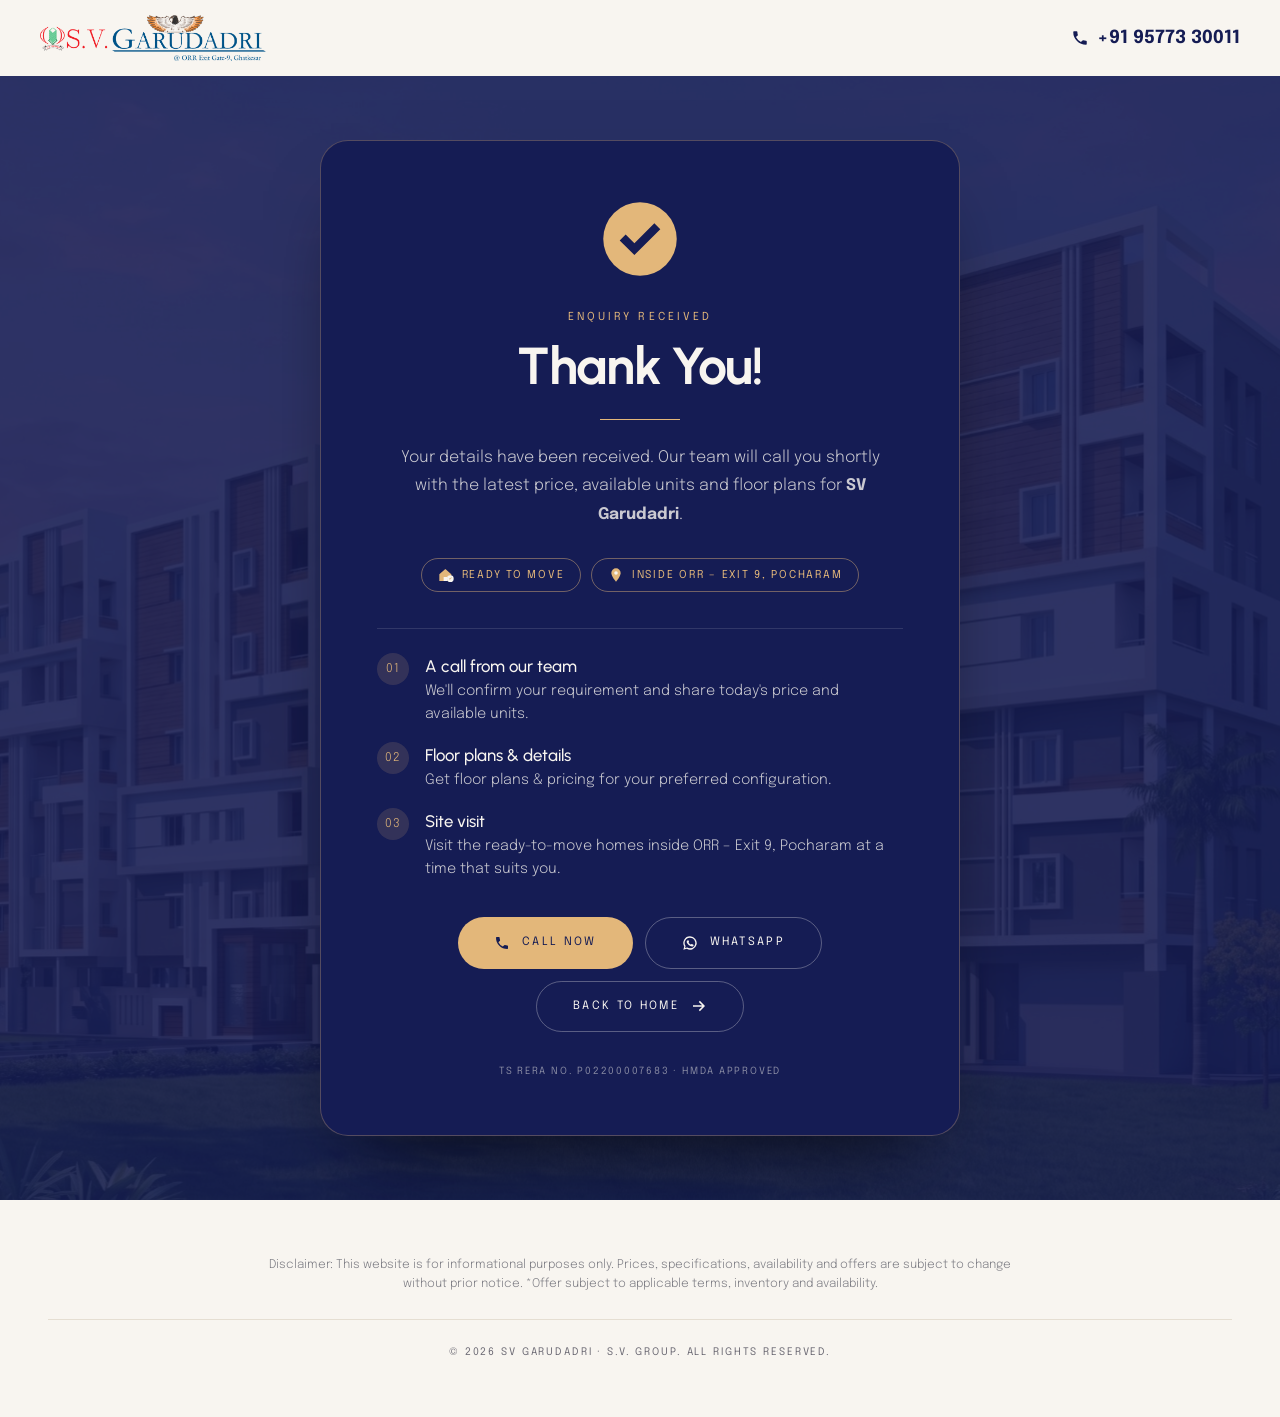
<file: thank-you.html>
<!DOCTYPE html>
<html lang="en">
<head>
  <!-- Google Tag Manager -->
<script>(function(w,d,s,l,i){w[l]=w[l]||[];w[l].push({'gtm.start':
new Date().getTime(),event:'gtm.js'});var f=d.getElementsByTagName(s)[0],
j=d.createElement(s),dl=l!='dataLayer'?'&l='+l:'';j.async=true;j.src=
'https://www.googletagmanager.com/gtm.js?id='+i+dl;f.parentNode.insertBefore(j,f);
})(window,document,'script','dataLayer','GTM-NFK9L43X');</script>
<!-- End Google Tag Manager -->
  <!-- Google tag (gtag.js) -->
<script async src="https://www.googletagmanager.com/gtag/js?id=AW-18516432766"></script>
<script>
  window.dataLayer = window.dataLayer || [];
  function gtag(){dataLayer.push(arguments);}
  gtag('js', new Date());

  gtag('config', 'AW-18516432766');
</script>
  
<meta charset="utf-8">
<meta name="viewport" content="width=device-width, initial-scale=1">
<title>Thank You | SV Garudadri, Pocharam</title>
<meta name="robots" content="noindex, nofollow">
<link rel="icon" href="assets/img/logo.png" type="image/png">
<link rel="preconnect" href="https://fonts.googleapis.com">
<link rel="preconnect" href="https://fonts.gstatic.com" crossorigin>
<link rel="stylesheet" href="https://fonts.googleapis.com/css2?family=Urbanist:ital,wght@0,300;0,400;0,500;0,600;0,700;1,300;1,400;1,500;1,700&family=Epilogue:ital,wght@0,300;0,400;0,500;0,600;1,400&display=swap">
<link rel="stylesheet" href="assets/css/style.css">
<style>
  .ty { position: relative; min-height: calc(100vh - var(--header-h)); display: flex; align-items: center; justify-content: center; padding: 4rem 1.5rem; overflow: hidden; }
  .ty__bg { position: absolute; inset: 0; width: 100%; height: 100%; object-fit: cover; }
  .ty__shade { position: absolute; inset: 0; background: rgba(21, 28, 84, .88); }
  .ty__card {
    position: relative; width: 100%; max-width: 640px; text-align: center;
    border-radius: 1.75rem; background: var(--primary); color: var(--primary-fg);
    border: 1px solid rgba(227, 183, 122, .3); padding: 3rem 2rem;
    box-shadow: 0 40px 80px -40px rgba(0, 0, 0, .8);
    animation: ty-in 1s var(--ease) both;
  }
  @keyframes ty-in { from { opacity: 0; transform: translateY(28px); } to { opacity: 1; transform: none; } }
  .ty__check { width: 84px; height: 84px; margin: 0 auto; fill: var(--accent); --ic2: var(--primary); animation: ty-pop .7s .3s var(--ease) both; }
  @keyframes ty-pop { from { transform: scale(.4); opacity: 0; } to { transform: none; opacity: 1; } }
  .ty__card .eyebrow { margin-top: 1.75rem; color: var(--accent); }
  .ty__card h1 { margin-top: .75rem; font-size: clamp(2.2rem, 5vw, 3.25rem); line-height: 1.1; font-weight: 700; letter-spacing: -.02em; }
  .ty__card h1 em { color: var(--accent); }
  .ty__card .rule { background: var(--accent); margin-top: 1.5rem; }
  .ty__lead { margin: 1.5rem auto 0; max-width: 30rem; font-size: 1rem; line-height: 1.8; font-weight: 300; color: rgba(248, 245, 240, .8); }
  .ty__chips { margin-top: 1.75rem; display: flex; flex-wrap: wrap; justify-content: center; gap: .6rem; }
  .ty__chip { display: inline-flex; align-items: center; gap: .5rem; border-radius: 999px; border: 1px solid rgba(227, 183, 122, .45); padding: .5rem 1rem; font-size: .68rem; letter-spacing: .16em; text-transform: uppercase; color: var(--accent); }
  .ty__chip[hidden] { display: none; }
  .ty__chip .icon { width: 16px; height: 16px; fill: var(--accent); --ic2: var(--primary-fg); }
  .ty__steps { margin: 2.25rem 0 0; padding: 1.5rem 0 0; border-top: 1px solid rgba(248, 245, 240, .12); list-style: none; display: grid; gap: 1rem; text-align: left; }
  .ty__steps li { display: flex; gap: 1rem; align-items: flex-start; font-size: .9rem; line-height: 1.6; font-weight: 300; color: rgba(248, 245, 240, .8); }
  .ty__steps b { display: block; font-family: var(--font-serif); font-size: 1.05rem; font-weight: 500; color: var(--primary-fg); }
  .ty__n { flex-shrink: 0; display: flex; width: 32px; height: 32px; align-items: center; justify-content: center; border-radius: 50%; background: rgba(227, 183, 122, .15); color: var(--accent); font-size: .75rem; letter-spacing: .1em; }
  .ty__actions { margin-top: 2.25rem; display: flex; flex-wrap: wrap; justify-content: center; gap: .75rem; }
  .ty__actions .btn .icon { width: 16px; height: 16px; fill: currentColor; }
  .btn--ghost { border: 1px solid rgba(248, 245, 240, .3); color: var(--primary-fg); }
  .btn--ghost:hover { background: var(--primary-fg); color: var(--primary); }
  .ty__rera { margin-top: 2rem; font-size: .62rem; letter-spacing: .18em; text-transform: uppercase; color: rgba(248, 245, 240, .5); }
  @media (min-width: 640px) { .ty__card { padding: 3.5rem 3.5rem; } }
</style>
  <!-- Google tag (gtag.js) -->
<script async src="https://www.googletagmanager.com/gtag/js?id=AW-18516432766">
</script>
<script>
  window.dataLayer = window.dataLayer || [];
  function gtag(){dataLayer.push(arguments);}
  gtag('js', new Date());

  gtag('config', 'AW-18516432766');
</script>
</head>
<body>
<!-- Google Tag Manager (noscript) -->
<noscript><iframe src="https://www.googletagmanager.com/ns.html?id=GTM-NFK9L43X"
height="0" width="0" style="display:none;visibility:hidden"></iframe></noscript>
<!-- End Google Tag Manager (noscript) -->
<svg xmlns="http://www.w3.org/2000/svg" style="display:none">
  <symbol id="i-check" viewBox="0 0 24 24"><circle cx="12" cy="12" r="10.5"/><path fill="var(--ic2)" d="m10.4 16.6-4.2-4.2 1.7-1.7 2.5 2.5 5.7-5.7 1.7 1.7z"/></symbol>
  <symbol id="i-pin" viewBox="0 0 24 24"><path d="M12 2a7 7 0 0 0-7 7c0 5.2 7 13 7 13s7-7.8 7-13a7 7 0 0 0-7-7z"/><circle cx="12" cy="9" r="2.7" fill="var(--ic2)"/></symbol>
  <symbol id="i-ready" viewBox="0 0 24 24"><path d="M2 11 11 3l9 8v10H2z"/><path fill="var(--ic2)" d="M8.5 21v-6h5v6z"/><circle cx="18.5" cy="17.5" r="5" fill="var(--ic2)"/><path d="m16.2 17.6 1.6 1.6 3-3.1-.9-.9-2.1 2.2-.7-.7z"/></symbol>
  <symbol id="i-home" viewBox="0 0 24 24"><path d="M12 2 1 11h3v11h16V11h3z"/><path fill="var(--ic2)" d="M9.5 22v-6.5h5V22zM7 12h3v2.5H7zm7 0h3v2.5h-3z"/></symbol>
  <symbol id="i-phone" viewBox="0 0 24 24"><path d="M6.6 10.8a15.1 15.1 0 0 0 6.6 6.6l2.2-2.2a1 1 0 0 1 1-.2c1.1.4 2.3.6 3.6.6a1 1 0 0 1 1 1V20a1 1 0 0 1-1 1A17 17 0 0 1 3 4a1 1 0 0 1 1-1h3.5a1 1 0 0 1 1 1c0 1.3.2 2.5.6 3.6a1 1 0 0 1-.2 1z"/></symbol>
  <symbol id="i-wa" viewBox="0 0 24 24"><path d="M12 2a10 10 0 0 0-8.6 15.1L2 22l5.1-1.3A10 10 0 1 0 12 2zm0 18a8 8 0 0 1-4.1-1.1l-.3-.2-3 .8.8-2.9-.2-.3A8 8 0 1 1 12 20zm4.4-5.8c-.2-.1-1.4-.7-1.6-.8s-.4-.1-.5.1-.6.8-.7.9-.3.2-.5 0a6.6 6.6 0 0 1-3.2-2.8c-.2-.4.2-.4.6-1.2.1-.2 0-.3 0-.5s-.5-1.3-.7-1.7-.4-.4-.5-.4h-.5a1 1 0 0 0-.7.3A2.9 2.9 0 0 0 7 10a5 5 0 0 0 1.1 2.7 11.4 11.4 0 0 0 4.4 3.9c1.6.6 2.2.7 3 .6a2.6 2.6 0 0 0 1.7-1.2 2.1 2.1 0 0 0 .1-1.2c0-.1-.2-.2-.4-.3z"/></symbol>
  <symbol id="i-arrow" viewBox="0 0 24 24"><path d="M13.3 4.3 21 12l-7.7 7.7-1.6-1.6 5-5H3v-2.2h13.7l-5-5z"/></symbol>
</svg>

<header class="header">
  <div class="header__inner">
    <a href="index.html" class="header__logo"><img src="assets/img/logo.png" alt="S.V. Garudadri — @ ORR Exit Gate-9, Ghatkesar" width="815" height="166"></a>
    <div class="header__actions">
      <a class="header__call" href="tel:+919577330011" data-phone-link><svg class="icon"><use href="#i-phone"/></svg><span data-phone-text>+91 95773 30011</span></a>
    </div>
  </div>
</header>

<main class="ty">
  <img class="ty__bg" src="assets/img/hero.jpg" alt="" aria-hidden="true">
  <div class="ty__shade"></div>

  <section class="ty__card" aria-labelledby="ty-title">
    <svg class="icon ty__check"><use href="#i-check"/></svg>
    <p class="eyebrow">Enquiry Received</p>
    <h1 id="ty-title">Thank You<span data-name></span>!</h1>
    <span class="rule"></span>
    <p class="ty__lead">Your details have been received. Our team will call you shortly with the latest price, available units and floor plans for <b>SV Garudadri</b>.</p>

    <div class="ty__chips">
      <span class="ty__chip" data-config-chip hidden><svg class="icon"><use href="#i-home"/></svg><span data-config></span></span>
      <span class="ty__chip"><svg class="icon"><use href="#i-ready"/></svg>Ready to Move</span>
      <span class="ty__chip"><svg class="icon"><use href="#i-pin"/></svg>Inside ORR – Exit 9, Pocharam</span>
    </div>

    <ol class="ty__steps">
      <li><span class="ty__n">01</span><span><b>A call from our team</b>We'll confirm your requirement and share today's price and available units.</span></li>
      <li><span class="ty__n">02</span><span><b>Floor plans &amp; details</b>Get floor plans & pricing for your preferred configuration.</span></li>
      <li><span class="ty__n">03</span><span><b>Site visit</b>Visit the ready-to-move homes inside ORR – Exit 9, Pocharam at a time that suits you.</span></li>
    </ol>

    <div class="ty__actions">
      <a class="btn btn--accent" href="tel:+919577330011" data-phone-link><svg class="icon"><use href="#i-phone"/></svg>Call Now</a>
      <a class="btn btn--ghost" href="#" data-wa-link target="_blank" rel="noopener"><svg class="icon"><use href="#i-wa"/></svg>WhatsApp</a>
      <a class="btn btn--ghost" href="index.html">Back to Home <svg class="icon"><use href="#i-arrow"/></svg></a>
    </div>

    <p class="ty__rera">TS RERA No. P02200007683 · HMDA Approved</p>
  </section>
</main>

<footer class="footer">
  <p>Disclaimer: This website is for informational purposes only. Prices, specifications, availability and offers are subject to change without prior notice. *Offer subject to applicable terms, inventory and availability.</p>
  <p class="copy">© <span data-year>2026</span> SV Garudadri · S.V. Group. All rights reserved.</p>
</footer>

<script src="assets/js/config.js"></script>
<script>
(function () {
  var CFG = window.SITE_CONFIG || {};
  var phone = CFG.PHONE || "9577330011";
  function get(k) { try { return sessionStorage.getItem(k) || ""; } catch (e) { return ""; } }
  function all(s) { return Array.prototype.slice.call(document.querySelectorAll(s)); }

  all("[data-phone-link]").forEach(function (a) { a.href = "tel:+91" + phone; });
  all("[data-phone-text]").forEach(function (el) { el.textContent = "+91 " + phone.slice(0, 5) + " " + phone.slice(5); });
  all("[data-wa-link]").forEach(function (a) {
    a.href = "https://api.whatsapp.com/send?phone=" + (CFG.WHATSAPP || "91" + phone) + "&text=" + encodeURIComponent(CFG.WHATSAPP_TEXT || "");
  });
  all("[data-year]").forEach(function (el) { el.textContent = new Date().getFullYear(); });

  var name = get("sv_lead_name");
  if (name) document.querySelector("[data-name]").textContent = ", " + name;
  var cfg = get("sv_lead_config");
  if (cfg) {
    document.querySelector("[data-config]").textContent = cfg;
    document.querySelector("[data-config-chip]").hidden = false;
  }
})();
</script>
</body>
</html>
</file>
<file: assets/css/style.css>
/* SV Garudadri â€” landing page
   Theme mirrors cloudforestbyalembic.in (Urbanist + Epilogue), recoloured to SV brand. */

:root {
  --primary: #151c54;
  --primary-2: #1e2770;
  --primary-fg: #f8f5f0;
  --accent: #e3b77a;
  --accent-fg: #151c54;
  --gold: #a8783a;            /* deeper accent for hairlines + eyebrows on light bg */
  --background: #f8f5f0;
  --foreground: #2a2b3a;
  --card: #fcfaf7;
  --muted: #f1ece4;
  --muted-fg: #6c6a74;
  --border: #e5ded2;
  --ic2: var(--accent);       /* secondary tone of the flat icons */
  --font-sans: "Epilogue", ui-sans-serif, system-ui, sans-serif;
  --font-serif: "Urbanist", ui-sans-serif, system-ui, sans-serif;
  --ease: cubic-bezier(.16, 1, .3, 1);
  --header-h: 76px;
}

*, *::before, *::after { box-sizing: border-box; margin: 0; padding: 0; border: 0 solid; }
html { scroll-behavior: smooth; -webkit-text-size-adjust: 100%; }
body {
  background: var(--background);
  color: var(--foreground);
  font-family: var(--font-sans);
  line-height: 1.5;
  -webkit-font-smoothing: antialiased;
  overflow-x: hidden;
}
img, svg { display: block; max-width: 100%; }
img { height: auto; }
a { color: inherit; text-decoration: none; }
button, input, select, textarea { font: inherit; color: inherit; background: none; }
button { cursor: pointer; }
h1, h2, h3 { font-family: var(--font-serif); font-weight: 500; }
h3 { letter-spacing: -.015em; }
section[id] { scroll-margin-top: calc(var(--header-h) + 36px); }

.container { margin: 0 auto; max-width: 1400px; }
.icon { width: 24px; height: 24px; fill: currentColor; flex-shrink: 0; }

/* ---------- reveal ---------- */
.reveal { opacity: 0; transform: translateY(28px); transition: opacity 1s var(--ease), transform 1.1s var(--ease); }
.reveal.is-visible { opacity: 1; transform: none; }
@media (prefers-reduced-motion: reduce) {
  .reveal { opacity: 1; transform: none; transition: none; }
  .hero__img { animation: none !important; }
}

/* ---------- section heading ---------- */
.eyebrow { font-family: var(--font-sans); font-size: .6875rem; letter-spacing: .28em; text-transform: uppercase; color: var(--gold); }
.eyebrow--accent { color: var(--accent); }
.heading { text-align: center; }
.heading--left { text-align: left; }
.heading h2 {
  margin-top: 1rem;
  font-size: clamp(2.4rem, 5vw, 4.25rem);
  line-height: 1.05; font-weight: 700; letter-spacing: -.02em; color: var(--primary);
}
.heading h2 em, .em { font-style: italic; font-weight: inherit; }
.heading p:not(.eyebrow) { margin: 1.5rem auto 0; max-width: 42rem; font-size: 1.02rem; line-height: 1.625; font-weight: 300; color: var(--muted-fg); }
.heading--left p { margin-left: 0; }
.rule { display: block; height: 1px; width: 5rem; margin: 2rem auto 0; background: var(--gold); }
.heading--left .rule { margin-left: 0; }
.heading--light h2 { color: var(--primary-fg); }
.heading--light p:not(.eyebrow) { color: rgba(248, 245, 240, .72); }
.heading--light .rule { background: var(--accent); }

/* ---------- buttons ---------- */
.btn {
  display: inline-flex; align-items: center; justify-content: center; gap: .75rem;
  border-radius: 999px; padding: 1rem 2.25rem;
  font-size: .72rem; letter-spacing: .2em; text-transform: uppercase;
  transition: background-color .5s, color .5s, opacity .3s, border-color .5s;
  white-space: nowrap;
}
.btn--accent { background: var(--accent); color: var(--accent-fg); }
.btn--accent:hover { background: var(--primary-fg); color: var(--primary); }
.btn--primary { background: var(--primary); color: var(--primary-fg); }
.btn--primary:hover { background: var(--accent); color: var(--accent-fg); }
.btn--outline { border: 1px solid var(--primary); color: var(--primary); padding: .8rem 1.75rem; font-size: .65rem; }
.btn--outline:hover { background: var(--primary); color: var(--primary-fg); }
.btn--solid-sm { padding: .9rem 2rem; font-size: .875rem; letter-spacing: 0; text-transform: none; font-weight: 600; }
.btn .icon { width: 16px; height: 16px; }

/* ---------- announcement bar ---------- */
.topbar {
  background: var(--accent); color: var(--primary);
  font-size: .68rem; letter-spacing: .18em; text-transform: uppercase; font-weight: 500;
  overflow: hidden; white-space: nowrap;
}
.topbar__track { display: inline-flex; gap: 3rem; padding: .6rem 0; animation: marquee 32s linear infinite; }
.topbar__track span { display: inline-flex; align-items: center; gap: .6rem; }
.topbar__track .icon { width: 15px; height: 15px; --ic2: var(--primary-fg); }
@keyframes marquee { to { transform: translateX(-50%); } }

/* ---------- header ---------- */
.header { position: sticky; top: 0; z-index: 50; background: var(--background); transition: box-shadow .5s; }
.header.is-scrolled { box-shadow: 0 10px 30px -20px rgba(21, 28, 84, .45); }
.header__inner { display: flex; align-items: center; justify-content: space-between; height: var(--header-h); padding: 0 1.5rem; max-width: 1400px; margin: 0 auto; }
.header__logo img { height: 40px; width: auto; }
.nav { display: none; align-items: center; gap: 2rem; }
.nav a { font-size: .82rem; color: rgba(42, 43, 58, .75); transition: color .3s; white-space: nowrap; }
.nav a:hover { color: var(--gold); }
.header__actions { display: flex; align-items: center; gap: .75rem; }
.header__cta { display: none; border-radius: 999px; background: var(--primary); color: var(--primary-fg); padding: .75rem 1.5rem; font-size: .78rem; transition: background .4s, color .4s; }
.header__cta:hover { background: var(--accent); color: var(--accent-fg); }
.header__call { display: inline-flex; align-items: center; gap: .5rem; font-size: .82rem; font-weight: 500; color: var(--primary); }
.header__call .icon { width: 18px; height: 18px; }
.header__call span { display: none; }
.menu-btn { display: flex; flex-direction: column; justify-content: center; align-items: center; gap: 6px; width: 40px; height: 40px; }
.menu-btn span { display: block; height: 1px; width: 24px; background: currentColor; transition: transform .3s; }
.header.menu-open .menu-btn span:first-child { transform: translateY(3.5px) rotate(45deg); }
.header.menu-open .menu-btn span:last-child { transform: translateY(-3.5px) rotate(-45deg); }
.mobile-nav { display: none; border-top: 1px solid var(--border); padding: .5rem 1.5rem 1.5rem; background: var(--background); }
.header.menu-open .mobile-nav { display: block; }
.mobile-nav a { display: block; padding: .9rem 0; border-bottom: 1px solid var(--border); font-size: .95rem; }
.mobile-nav .btn { margin-top: 1.25rem; width: 100%; }
@media (min-width: 640px) { .header__cta { display: inline-block; font-size: 16px; font-weight: 500;} .header__call span { display: inline; font-size: 18px; font-weight: 700; } }
@media (min-width: 1024px) {
  .header__inner { padding: 0 2.5rem; }
  .header__logo img { height: 46px; }
  .nav { display: flex; }
  .menu-btn, .mobile-nav { display: none !important; }
}

/* ---------- hero ---------- */
.hero { position: relative; background: var(--background); }

/* banner-image hero (desktop 1920x960 / mobile 1080x1350 via <picture>) */
.sr-only { position: absolute; width: 1px; height: 1px; padding: 0; margin: -1px; overflow: hidden; clip: rect(0, 0, 0, 0); white-space: nowrap; border: 0; }
.hero__banner { display: block; width: 100%; padding: 0; background: var(--primary); cursor: pointer; }
.hero__banner img { display: block; width: 100%; height: auto; }
.hero__banner:focus-visible { outline: 3px solid var(--accent); outline-offset: -3px; }
.hero__cta { background: var(--primary); color: var(--primary-fg); border-top: 1px solid rgba(227, 183, 122, .25); padding: 1.25rem 1.5rem; }
.hero__cta-inner { max-width: 1400px; margin: 0 auto; display: flex; flex-direction: column; align-items: center; gap: 1rem; text-align: center; }
.hero__cta p { display: flex; flex-wrap: wrap; justify-content: center; align-items: center; gap: .5rem 1.5rem; font-size: .66rem; letter-spacing: .18em; text-transform: uppercase; color: rgba(248, 245, 240, .6); }
.hero__cta p b { display: inline-flex; align-items: center; gap: .4rem; color: var(--accent); font-weight: 500; }
.hero__cta p .icon { width: 16px; height: 16px; fill: var(--accent); --ic2: var(--primary-fg); }
.hero__cta-actions { display: flex; flex-wrap: wrap; justify-content: center; gap: .75rem; }
.btn--ghost-light { border: 1px solid rgba(248, 245, 240, .3); color: var(--primary-fg); letter-spacing: .08em; }
.btn--ghost-light:hover { background: var(--primary-fg); color: var(--primary); }
.btn--ghost-light .icon { fill: currentColor; }
@media (min-width: 768px) { .hero__cta-inner { flex-direction: row; justify-content: space-between; text-align: left; } .hero__cta p { justify-content: flex-start; } }
@media (min-width: 1024px) { .hero__cta { padding: 1.25rem 2.5rem; } }
.hero__media { position: relative; height: calc(100vh - var(--header-h) - 34px); min-height: 640px; max-height: 980px; width: 100%; overflow: hidden; }
.hero__img { position: absolute; inset: 0; width: 100%; height: 100%; object-fit: cover; animation: slow-zoom 26s ease-out forwards; }
@keyframes slow-zoom { from { transform: scale(1.08); } to { transform: scale(1); } }
.hero__shade {
  position: absolute; inset: 0;
  background: linear-gradient(to bottom, rgb(227 183 122 / 24%), rgb(227 191 141 / 63%) 35%, rgb(235 192 131 / 84%));
}
.hero__content {
  position: relative; z-index: 10; height: 100%; max-width: 1400px; margin: 0 auto;
  display: flex; flex-direction: column; align-items: center; justify-content: center;
  padding: 0 1.5rem 10rem; text-align: center; color: var(--primary-fg);
}
.hero__line { display: block; height: 1px; width: 3.5rem; margin: 0 auto; background: var(--accent); }
.hero__offer {
  display: inline-flex; align-items: center; gap: .6rem; margin-top: 1.75rem;
  border: 1px solid rgba(227, 183, 122, .55); background: var(--primary); backdrop-filter: blur(8px);
  border-radius: 999px; padding: .6rem 1.2rem;
  font-size: .66rem; letter-spacing: .24em; text-transform: uppercase; color: var(--accent);
}
.hero__offer .icon { width: 16px; height: 16px; --ic2: var(--primary-fg); fill: var(--accent); }
.hero h1 { margin-top: 1.75rem; font-size: clamp(2.1rem, 5vw, 4rem); line-height: 1.15; font-weight: 500; color: var(--primary);}
.hero h1 span { display: block; }
.hero h1 em {     color: var(--primary);
    padding: 0px 10px;
    font-weight: 700;
    border-radius: 8px;
     }
.hero__by { margin-top: 1.25rem; font-size: 1.125rem; font-weight: 500; color: rgba(0, 0, 0, .85); }
.hero__badges { margin-top: 1.75rem; display: flex; flex-wrap: wrap; justify-content: center; gap: .75rem; }
.badge {
  display: inline-flex; align-items: center; gap: .6rem;
  border-radius: 999px; padding: .7rem 1.25rem .7rem .8rem;
  font-size: .8rem; font-weight: 500; letter-spacing: .04em;
  box-shadow: 0 16px 34px -18px rgba(0, 0, 0, .7);
}
.badge .icon { width: 30px; height: 30px; padding: 6px; border-radius: 50%; }
.badge--accent { background: var(--primary-fg); color: var(--primary); }
.badge--accent .icon { background: var(--primary); fill: var(--primary-fg); --ic2: var(--accent); }
.badge--light { background: var(--primary-fg); color: var(--primary); }
.badge--light .icon { background: var(--accent); fill: var(--primary); --ic2: var(--primary-fg); }

.hero__card-wrap { position: relative; z-index: 20; max-width: 1200px; margin: -8rem auto 0; padding: 0 1.5rem; }
.hero__card { border-radius: 1.75rem; background: var(--primary); padding: 2.5rem 2rem; box-shadow: 0 40px 80px -50px rgba(0, 0, 0, .8); color: var(--primary-fg); }
.stats { display: grid; gap: 2rem; }
.stat { display: flex; align-items: center; gap: 1rem; }
.stat__ic { display: flex; width: 46px; height: 46px; flex-shrink: 0; align-items: center; justify-content: center; border-radius: 50%; border: 1px solid rgba(227, 183, 122, .4); }
.stat__ic .icon { width: 22px; height: 22px; fill: var(--accent); --ic2: var(--primary-fg); }
.stat__v { font-family: var(--font-serif); font-size: 1.25rem; line-height: 1.3; }
.stat__v small { font-size: .95rem; color: var(--accent); }
.stat__l { margin-top: .25rem; font-size: .62rem; letter-spacing: .2em; text-transform: uppercase; color: rgba(248, 245, 240, .6); }
.stat--hl .stat__v { color: var(--accent); }
.hero__card-foot {
  margin-top: 2.5rem; padding-top: 2rem; border-top: 1px solid rgba(248, 245, 240, .15);
  display: flex; flex-direction: column; align-items: center; justify-content: space-between; gap: 1.5rem; text-align: center;
}
.hero__card-foot p { font-size: .62rem; letter-spacing: .18em; text-transform: uppercase; color: rgba(248, 245, 240, .55); }
.hero__card-foot p b { color: var(--accent); font-weight: 500; }
@media (min-width: 640px) { .stats { grid-template-columns: 1fr 1fr; } }
@media (min-width: 768px) { .hero__card-foot { flex-direction: row; text-align: left; } }
@media (min-width: 1024px) {
  .hero__card { padding: 2.5rem 3rem; }
  .stats { grid-template-columns: repeat(4, 1fr); gap: 0; }
  .stat { padding: 0 1.75rem; }
  .stat:first-child { padding-left: 0; }
  .stat + .stat { border-left: 1px solid rgba(248, 245, 240, .15); }
}

/* ---------- generic section ---------- */
.section { padding: 4rem 1.5rem; }
.section--muted { background: #f4f0ea; }
@media (min-width: 1024px) { .section { padding: 6rem 3rem; } }

/* ---------- highlights ---------- */
.hl-grid { margin-top: 4rem; display: grid; grid-template-columns: repeat(2, 1fr); gap: 1px; overflow: hidden; border-radius: 1.75rem; background: var(--border); }
.hl-grid > .reveal { background: var(--card); }
.hl { height: 100%; padding: 3rem 1.25rem; text-align: center; transition: background .5s; }
.hl:hover { background: rgba(241, 236, 228, .6); }
.hl .icon { width: 64px; height: 64px; margin: 0 auto 1.5rem; fill: var(--primary); transition: transform .5s; }
.hl:hover .icon { transform: scale(1.06); }
.hl__v { font-family: var(--font-serif); font-size: clamp(1.3rem, 2.2vw, 2rem); line-height: 1.25; color: var(--primary); }
.hl__bar { display: block; height: 1px; width: 1.5rem; margin: 1rem auto 0; background: var(--gold); transition: width .5s; }
.hl:hover .hl__bar { width: 3rem; }
.hl__l { margin-top: 1rem; font-size: .66rem; letter-spacing: .2em; text-transform: uppercase; color: var(--muted-fg); }
@media (min-width: 768px) { .hl-grid { grid-template-columns: repeat(4, 1fr); } }

/* ---------- about ---------- */
.about { display: grid; align-items: center; gap: 3.5rem; }
.about__copy { margin-top: 2rem; font-size: 1.05rem; line-height: 1.85; font-weight: 300; color: rgba(42, 43, 58, .78); }
.about__copy p + p { margin-top: 1.5rem; }
.about__copy strong { font-weight: 600; color: var(--foreground); }
.about__ticks { margin-top: 2rem; display: grid; gap: .85rem; }
.about__ticks li { list-style: none; display: flex; align-items: center; gap: .8rem; font-size: .95rem; color: var(--foreground); }
.about__ticks .icon { width: 22px; height: 22px; fill: var(--primary); }
.about .btn { margin-top: 2.5rem; }
.about__img { position: relative; overflow: hidden; border-radius: 2rem; box-shadow: 0 25px 50px -12px rgba(21, 28, 84, .3); }
.about__img img { width: 100%; aspect-ratio: 16 / 10; object-fit: cover; }
.about__tag {
  position: absolute; left: 1.25rem; bottom: 1.25rem;
  display: inline-flex; align-items: center; gap: .5rem;
  border-radius: 999px; background: var(--accent); color: var(--primary); padding: .55rem 1rem .55rem .6rem;
  font-size: .7rem; letter-spacing: .16em; text-transform: uppercase; font-weight: 600;
}
.about__tag .icon { width: 22px; height: 22px; fill: var(--primary); --ic2: var(--primary-fg); }
@media (min-width: 1024px) { .about { grid-template-columns: 1fr 1fr; gap: 6rem; } }

/* ---------- configurations ---------- */
.plans { margin-top: 4rem; display: grid; gap: 1.5rem; }
.plan {
  height: 100%; overflow: hidden; border-radius: 1.75rem; background: var(--card);
  box-shadow: 0 0 0 1px rgba(229, 222, 210, .7);
  transition: transform .7s var(--ease), box-shadow .7s;
  display: flex; flex-direction: column;
}
.plan:hover { transform: translateY(-.5rem); box-shadow: 0 0 0 1px rgba(229, 222, 210, .7), 0 30px 70px -40px rgba(21, 28, 84, .55); }
.plan__art { position: relative; height: 16rem; padding: 1rem; background: var(--card); overflow: hidden; }
.plan__art svg { width: 100%; height: 100%; filter: blur(4px); opacity: .85; }
.plan__lock {
  position: absolute; inset: 0; display: flex; align-items: center; justify-content: center;
}
.plan__lock span {
  display: inline-flex; align-items: center; gap: .5rem; border-radius: 999px; padding: .6rem 1.1rem;
  background: rgba(21, 28, 84, .9); color: var(--primary-fg); font-size: .62rem; letter-spacing: .2em; text-transform: uppercase;
}
.plan__lock .icon { width: 16px; height: 16px; fill: var(--accent); }
.plan__body { padding: 2rem; flex: 1; display: flex; flex-direction: column; align-items: flex-start; }
.plan__body h3 { font-size: 3rem; color: var(--primary); }
.plan__size { margin-top: .5rem; font-size: .875rem; font-weight: 300; color: var(--muted-fg); }
.plan__price { margin-top: 1.5rem; font-family: var(--font-serif); font-size: 1.25rem; color: var(--gold); }
.plan__price small { display: block; font-family: var(--font-sans); font-size: .62rem; letter-spacing: .2em; text-transform: uppercase; color: var(--muted-fg); margin-bottom: .25rem; }
.plan__price b { font-weight: 600; font-size: 1.6rem; }
.plan .btn { margin-top: auto; }
.plan__body > .btn { margin-top: 1.5rem; }
.plan--offer { background: var(--primary); color: var(--primary-fg); box-shadow: none; position: relative; }
.plan--offer .plan__body { justify-content: center; padding: 2.5rem; }
.plan--offer .icon.big { width: 56px; height: 56px; fill: var(--accent); --ic2: var(--primary-fg); }
.plan--offer h3 { margin-top: 1.5rem; color: var(--primary-fg); font-size: clamp(1.7rem, 2.6vw, 2.2rem); line-height: 1.15; }
.plan--offer h3 em { color: var(--accent); }
.plan--offer p { margin-top: 1rem; font-size: .9rem; line-height: 1.8; font-weight: 300; color: rgba(248, 245, 240, .75); }
.plan--offer .sold { margin-top: 1.5rem; display: inline-flex; align-items: center; gap: .5rem; font-size: .7rem; letter-spacing: .18em; text-transform: uppercase; color: var(--accent); }
.plan--offer .sold .icon { width: 18px; height: 18px; fill: var(--accent); --ic2: var(--primary-fg); }
.plan--offer .btn { margin-top: 2rem; }
@media (min-width: 640px) { .plans { grid-template-columns: 1fr 1fr; } }
@media (min-width: 1024px) { .plans { grid-template-columns: repeat(2, 1fr); } }

/* ---------- trust (bento) ---------- */
.bento { margin-top: 4rem; display: grid; grid-template-columns: repeat(12, 1fr); gap: 1.5rem; text-align: left; }
.bento > * { grid-column: span 12; }
.tcard {
  height: 100%; display: flex; flex-direction: column; justify-content: center;
  border-radius: 1.5rem; padding: 2.5rem; border: 1px solid rgba(168, 120, 58, .3); background: rgba(252, 250, 247, .7);
  transition: transform .6s var(--ease), box-shadow .6s, border-color .6s;
}
.tcard:hover { transform: translateY(-6px); border-color: rgba(168, 120, 58, .6); box-shadow: 0 30px 60px -40px rgba(21, 28, 84, .6); }
.tcard__top { display: flex; align-items: center; justify-content: space-between; margin-bottom: 2rem; }
.tcard__ic { display: flex; width: 52px; height: 52px; align-items: center; justify-content: center; border-radius: 50%; background: rgba(21, 28, 84, .07); box-shadow: inset 0 0 0 1px rgba(21, 28, 84, .14); }
.tcard__ic .icon { width: 26px; height: 26px; fill: var(--primary); }
.tcard__n { font-family: var(--font-serif); font-size: 2.25rem; color: rgba(168, 120, 58, .6); }
.tcard h3 { font-size: 1.5rem; color: var(--primary); }
.tcard p { margin-top: 1rem; font-size: .9rem; line-height: 1.9; font-weight: 300; color: var(--muted-fg); }
.tcard p b { font-weight: 500; color: var(--foreground); }
.tcard--dark { background: var(--primary); border-color: transparent; justify-content: space-between; }
.tcard--dark .tcard__ic { background: rgba(248, 245, 240, .1); box-shadow: inset 0 0 0 1px rgba(227, 183, 122, .3); }
.tcard--dark .tcard__ic .icon { fill: var(--accent); --ic2: var(--primary-fg); }
.tcard--dark .tcard__n { font-size: 3.75rem; color: rgba(227, 183, 122, .4); }
.tcard--dark h3 { color: var(--primary-fg); font-size: clamp(1.9rem, 3vw, 2.25rem); }
.tcard--dark p { color: rgba(248, 245, 240, .8); max-width: 28rem; }
.tcard--dark p b { color: var(--accent); }
.tcard--tint { background: rgba(227, 183, 122, .14); border-color: rgba(168, 120, 58, .25); }
.rera-no { margin-top: 1.5rem; display: inline-block; border-radius: 999px; border: 1px solid rgba(227, 183, 122, .5); padding: .55rem 1.1rem; font-size: .72rem; letter-spacing: .18em; text-transform: uppercase; color: var(--accent); }
.banks { margin-top: 1.25rem; display: flex; flex-wrap: wrap; gap: .5rem; }
.banks span { border-radius: 999px; background: var(--card); box-shadow: inset 0 0 0 1px var(--border); padding: .4rem .85rem; font-size: .72rem; color: var(--primary); }
@media (min-width: 768px) {
  .bento { gap: 2rem; }
  .bento .c7 { grid-column: span 7; }
  .bento .c5 { grid-column: span 5; }
  .tcard { padding: 2.75rem; }
  .tcard--dark { padding: 3.5rem; }
}

/* ---------- amenities ---------- */
.amen { position: relative; overflow: hidden; background: var(--primary); color: var(--primary-fg); }
.amen__bg { position: absolute; inset: 0; width: 100%; height: 100%; object-fit: cover; opacity: .12; }
.amen .container { position: relative; }
.amen__head { padding-bottom: 3rem; border-bottom: 1px solid rgba(248, 245, 240, .15); }
.amen__group { display: grid; gap: 0 3rem; padding: 2.5rem 0; border-bottom: 1px solid rgba(248, 245, 240, .12); }
.amen__title { display: flex; align-items: baseline; gap: 1rem; }
.amen__title span { font-size: .7rem; letter-spacing: .2em; color: rgba(227, 183, 122, .75); }
.amen__title h3 { font-size: 1.6rem; line-height: 1; font-weight: 400; }
.amen__sub { margin-top: .75rem; padding-left: 2.25rem; font-size: .8rem; font-weight: 300; color: rgba(248, 245, 240, .5); }
.amen__list { margin-top: 2rem; display: grid; gap: 0 2.5rem; list-style: none; }
.amen__list li { display: flex; align-items: center; gap: 1rem; padding: .95rem 0; border-bottom: 1px solid rgba(248, 245, 240, .08); }
.amen__list li:last-child { border-bottom: 0; }
.amen__list .icon { width: 34px; height: 34px; padding: 6px; border-radius: 10px; background: rgba(248, 245, 240, .07); fill: var(--accent); --ic2: var(--primary-fg); transition: transform .5s; }
.amen__list li:hover .icon { transform: translateX(4px); }
.amen__list span { font-size: 1.2rem; line-height: 1.6; letter-spacing: .13em; text-transform: uppercase; color: rgba(248, 245, 240, .82); transition: color .5s; }
.amen__list li:hover span { color: var(--primary-fg); }
.amen__list li.is-new span::after { content: "New"; margin-left: .6rem; border-radius: 999px; background: var(--accent); color: var(--primary); padding: .15rem .5rem; font-size: 1.1rem; letter-spacing: .12em; }
.amen .btn { margin-top: 3.5rem; }
@media (min-width: 640px) {
  .amen__list { grid-template-columns: 1fr 1fr; }
  .amen__list li:nth-last-child(2):nth-child(odd) { border-bottom: 0; }
}
@media (min-width: 1024px) {
  .amen__group { grid-template-columns: minmax(0, 18rem) 1fr; }
  .amen__group > :first-child { position: sticky; top: 7rem; align-self: start; }
  .amen__list { margin-top: 0; }
}

/* ---------- location ---------- */
.map { margin-top: 3.5rem; overflow: hidden; border-radius: 1.75rem; background: var(--background); padding: .5rem; box-shadow: 0 0 0 1px var(--border), 0 1px 2px rgba(0, 0, 0, .05); }
.map iframe { display: block; width: 100%; height: 420px; border-radius: 1.5rem; filter: saturate(.85); }
.map address { padding: 1.25rem 1.5rem; text-align: center; font-size: .9rem; line-height: 1.6; font-weight: 300; font-style: normal; color: rgba(0, 0, 0); }
.map address b { display: block; font-family: var(--font-serif); font-size: 1.125rem; font-weight: 500; color: var(--primary); }
.loc-grid { margin-top: 2.5rem; display: grid; gap: 1.5rem; }
.loc {
  height: 100%; border-radius: 1.75rem; background: var(--background); padding: 2rem;
  box-shadow: 0 0 0 1px var(--border), 0 1px 2px rgba(0, 0, 0, .05);
  transition: transform .5s, box-shadow .5s;
}
.loc:hover { transform: translateY(-4px); box-shadow: 0 0 0 1px rgba(168, 120, 58, .5), 0 10px 25px -8px rgba(21, 28, 84, .2); }
.loc__head { display: flex; align-items: center; gap: 1rem; }
.loc__ic { display: flex; width: 48px; height: 48px; flex-shrink: 0; align-items: center; justify-content: center; border-radius: 50%; background: var(--muted); transition: background .5s; }
.loc__ic .icon { width: 24px; height: 24px; fill: var(--primary); }
.loc:hover .loc__ic { background: var(--primary); }
.loc:hover .loc__ic .icon { fill: var(--accent); --ic2: var(--primary-fg); }
.loc h3 { font-size: 1.25rem; line-height: 1.25; color: var(--primary); }
.loc__bar { display: block; height: 1px; width: 2rem; margin-top: 1.5rem; background: var(--gold); transition: width .5s; }
.loc:hover .loc__bar { width: 4rem; }
.loc ul { margin-top: 1.5rem; list-style: none; display: grid; gap: .9rem; }
.loc li { display: flex; flex-wrap: wrap; align-items: center; gap: .5rem .75rem; font-size: .875rem; line-height: 1.6; font-weight: 300; color: rgba(42, 43, 58, .8); }
.loc li > span:first-child { flex: 1; min-width: 55%; }
.loc .time { border-radius: 999px; background: rgba(227, 183, 122, .45); padding: .25rem .75rem; font-size: .6rem; letter-spacing: .15em; text-transform: uppercase; color: var(--primary); font-weight: 500; white-space: nowrap; }
.loc li.is-new > span:first-child { font-weight: 400; color: var(--foreground); }
@media (min-width: 768px) { .loc-grid { grid-template-columns: 1fr 1fr; } }
@media (min-width: 1280px) { .loc-grid { grid-template-columns: repeat(4, 1fr); } }

.cta-band { margin-top: 3.5rem; overflow: hidden; border-radius: 1.75rem; background: var(--primary); padding: 3.5rem 2rem; text-align: center; color: var(--primary-fg); }
.cta-band h3 { font-size: clamp(1.8rem, 3.2vw, 2.75rem); line-height: 1.2; }
.cta-band h3 em { color: var(--accent); }
.cta-band .rule { background: var(--accent); margin-top: 1.5rem; }
.cta-band p { max-width: 48rem; margin: 1.5rem auto 0; font-size: 1.02rem; line-height: 1.625; font-weight: 300; color: rgba(248, 245, 240, .75); }
.cta-band .btn { margin-top: 2.5rem; }
.cta-band small { display: block; margin-top: 1.25rem; font-size: .7rem; color: rgba(248, 245, 240, .5); }
@media (min-width: 1024px) { .cta-band { padding: 3.5rem 4rem; } }

/* ---------- enquiry / book ---------- */
.book { position: relative; overflow: hidden; color: var(--primary-fg); }
.book__bg { position: absolute; inset: 0; width: 100%; height: 100%; object-fit: cover; }
.book__shade { position: absolute; inset: 0; background: rgba(21, 28, 84, .88); }
.book__grid { position: relative; margin: 0 auto; max-width: 1300px; display: grid; gap: 3.5rem; }
.book h2 { margin-top: 1rem; font-size: clamp(2.4rem, 5vw, 4.25rem); line-height: 1.05; font-weight: 700; letter-spacing: -.02em; }
.book__tag { margin-top: 1.5rem; max-width: 28rem; font-family: var(--font-serif); font-size: 1.35rem; line-height: 1.375; font-style: italic; color: var(--accent); }
.book .rule { margin-left: 0; background: var(--accent); }
.book__copy { margin-top: 2rem; max-width: 28rem; font-size: .95rem; line-height: 1.9; font-weight: 300; color: rgba(248, 245, 240, .75); }
.book__contact { margin-top: 2rem; display: flex; flex-wrap: wrap; gap: .75rem; }
.book__contact a { display: inline-flex; align-items: center; gap: .6rem; border-radius: 999px; border: 1px solid rgba(248, 245, 240, .25); padding: .7rem 1.2rem; font-size: .85rem; transition: background .4s, color .4s; }
.book__contact a:hover { background: var(--accent); color: var(--primary); }
.book__contact .icon { width: 18px; height: 18px; fill: currentColor; }
@media (min-width: 1024px) { .book__grid { grid-template-columns: 1fr 1fr; gap: 6rem; } }

/* ---------- lead form ---------- */
.lf { display: grid; gap: 1rem; }
.lf__field { position: relative; }
.lf__input {
  width: 100%; border-radius: 999px; border: 1px solid rgba(248, 245, 240, .25); background: rgba(248, 245, 240, .1);
  padding: 1rem 1.5rem; font-size: .9rem; font-weight: 300; color: var(--primary-fg);
  transition: border-color .5s, background .5s;
}
.lf__input::placeholder { color: rgba(248, 245, 240, .55); }
.lf__input:focus { outline: none; border-color: var(--accent); }
.lf__input[readonly] { opacity: .85; }
.lf__phone { display: flex; align-items: stretch; border-radius: 999px; border: 1px solid rgba(248, 245, 240, .25); background: rgba(248, 245, 240, .1); transition: border-color .5s; }
.lf__phone:focus-within { border-color: var(--accent); }
.lf__cc { display: flex; align-items: center; padding: 0 .4rem 0 1.5rem; font-size: .9rem; color: rgba(248, 245, 240, .7); }
.lf__phone .lf__input { border: 0; background: none; padding-left: .5rem; min-width: 0; flex: 1; }
.lf__cfg { border-radius: 1.5rem; border: 1px solid rgba(248, 245, 240, .25); background: rgba(248, 245, 240, .1); padding: 1rem 1.5rem; }
.lf__cfg legend { float: left; width: 100%; font-size: .78rem; color: rgba(248, 245, 240, .7); margin-bottom: .75rem; }
.lf__opts { clear: both; display: grid; grid-template-columns: 1fr 1fr; gap: .6rem; }
.lf__opt { position: relative; }
.lf__opt input { position: absolute; opacity: 0; pointer-events: none; }
.lf__opt label {
  display: flex; align-items: center; justify-content: center; gap: .5rem;
  border-radius: 999px; border: 1px solid rgba(248, 245, 240, .25); padding: .7rem .5rem;
  font-size: .85rem; cursor: pointer; transition: all .3s;
}
.lf__opt label .icon { width: 20px; height: 20px; fill: rgba(248, 245, 240, .8); --ic2: var(--accent); }
.lf__opt input:checked + label { background: var(--accent); border-color: var(--accent); color: var(--primary); font-weight: 600; }
.lf__opt input:checked + label .icon { fill: var(--primary); --ic2: var(--primary-fg); }
.lf__opt input:focus-visible + label { outline: 2px solid var(--accent); outline-offset: 2px; }
.lf__submit { width: 100%; border-radius: 999px; background: var(--accent); color: var(--primary); padding: 1.05rem 2.25rem; font-size: .74rem; letter-spacing: .22em; text-transform: uppercase; font-weight: 600; transition: background .5s, opacity .3s; }
.lf__submit:hover:not(:disabled) { background: var(--primary-fg); }
.lf__submit:disabled { opacity: .55; cursor: not-allowed; }
.lf__note { text-align: center; font-size: .78rem; font-weight: 300; color: rgba(248, 245, 240, .65); }
.lf__msg { min-height: 1.1em; padding: 0 1rem; font-size: .76rem; color: #ffb4a8; }
.lf__msg.is-info { color: rgba(248, 245, 240, .75); }
.lf__hp { position: absolute; left: -9999px; width: 1px; height: 1px; opacity: 0; }
.lf__done { display: none; text-align: center; padding: 2rem 1rem; }
.lf__done .icon { width: 64px; height: 64px; margin: 0 auto; fill: var(--accent); --ic2: var(--primary); }
.lf__done h3 { margin-top: 1.25rem; font-size: 1.75rem; color: var(--primary-fg); }
.lf__done p { margin-top: .75rem; font-size: .9rem; line-height: 1.7; font-weight: 300; color: rgba(248, 245, 240, .75); }
.lf-wrap.is-done .lf { display: none; }
.lf-wrap.is-done .lf__done { display: block; }

/* ---------- modal ---------- */
.modal { position: fixed; inset: 0; z-index: 100; display: flex; align-items: center; justify-content: center; padding: 1rem; visibility: hidden; opacity: 0; transition: opacity .4s, visibility 0s .4s; }
.modal.is-open { visibility: visible; opacity: 1; transition: opacity .4s; }
.modal__overlay { position: absolute; inset: 0; background: rgba(10, 12, 32, .7); backdrop-filter: blur(4px); }
.modal__box {
  position: relative; width: 100%; max-width: 460px; max-height: calc(100vh - 2rem); overflow-y: auto;
  border-radius: 1.75rem; background: var(--primary); color: var(--primary-fg);
  box-shadow: 0 40px 80px -30px rgba(0, 0, 0, .8);
  transform: translateY(24px) scale(.98); transition: transform .5s var(--ease);
}
.modal.is-open .modal__box { transform: none; }
.modal__head { position: relative; padding: 2rem 2rem 1.25rem; text-align: center; border-bottom: 1px solid rgba(248, 245, 240, .12); }
.modal__head img { height: 34px; width: auto; margin: 0 auto 1.25rem; background: var(--primary-fg); border-radius: 999px; padding: 10px 25px; box-sizing: content-box; }
.modal__head h3 { font-size: 1.6rem; line-height: 1.2; }
.modal__head h3 em { color: var(--accent); }
.modal__hurry { margin-top: .9rem; display: inline-flex; align-items: center; gap: .45rem; border-radius: 999px; background: rgba(227, 183, 122, .15); padding: .45rem .9rem; font-size: .66rem; letter-spacing: .14em; text-transform: uppercase; color: var(--accent); }
.modal__hurry .icon { width: 16px; height: 16px; fill: var(--accent); --ic2: var(--primary-fg); }
.modal__body { padding: 1.5rem 2rem 2rem; }
.modal__close { position: absolute; top: .9rem; right: .9rem; display: flex; width: 38px; height: 38px; align-items: center; justify-content: center; border-radius: 50%; background: rgba(248, 245, 240, .1); transition: background .3s; }
.modal__close:hover { background: var(--accent); }
.modal__close .icon { width: 16px; height: 16px; fill: var(--primary-fg); }
.modal__close:hover .icon { fill: var(--primary); }
body.modal-open { overflow: hidden; }

/* ---------- footer ---------- */
.footer { background: var(--background); padding: 3.5rem 1.5rem; }
.footer__logo { height: 44px; width: auto; margin: 0 auto 2rem; }
.footer__meta { display: flex; flex-wrap: wrap; justify-content: center; gap: .6rem 1.5rem; margin-bottom: 1.75rem; font-size: .8rem; color: var(--primary); }
.footer__meta span { display: inline-flex; align-items: center; gap: .4rem; }
.footer__meta .icon { width: 16px; height: 16px; fill: var(--primary); }
.footer p { margin: 0 auto; max-width: 48rem; text-align: center; font-size: .75rem; line-height: 1.625; font-weight: 300; color: rgba(42, 43, 58, .6); }
.footer .copy { margin-top: 1.5rem; max-width: none; border-top: 1px solid var(--border); padding-top: 1.5rem; font-size: .65rem; letter-spacing: .18em; text-transform: uppercase; color: var(--muted-fg); font-weight: 400; }
@media (min-width: 1024px) { .footer { padding: 3.5rem 3rem; } }

/* ---------- floating ---------- */
.side-enquire {
  position: fixed; top: 50%; right: 0; z-index: 40; transform: translateY(-50%);
  display: flex; align-items: center; border-radius: .75rem 0 0 .75rem; background: var(--accent); color: var(--primary);
  padding: 1.5rem .5rem 1.5rem .75rem; box-shadow: 0 18px 40px -12px rgba(0, 0, 0, .55);
  transition: transform .3s, filter .3s;
}
.side-enquire:hover { transform: translate(-4px, -50%); filter: brightness(1.05); }
.side-enquire span { writing-mode: vertical-rl; transform: rotate(180deg); font-size: .65rem; letter-spacing: .25em; text-transform: uppercase; font-weight: 600; }
.fabs { position: fixed; right: 1.25rem; bottom: 1.25rem; z-index: 40; display: flex; flex-direction: column; gap: .75rem; }
.fab { display: flex; width: 56px; height: 56px; align-items: center; justify-content: center; border-radius: 50%; transition: transform .3s; box-shadow: 0 16px 34px -12px rgba(0, 0, 0, .6); }
.fab:hover { transform: scale(1.1); }
.fab .icon { width: 26px; height: 26px; fill: #fff; }
.fab--wa { background: #25d366; }
.fab--call { background: var(--primary); }
.fab--call .icon { fill: var(--accent); --ic2: var(--primary-fg); }
@media (max-width: 639px) {
  .fabs { right: 1rem; bottom: 1rem; }
  .fab { width: 50px; height: 50px; }
}
</file>
